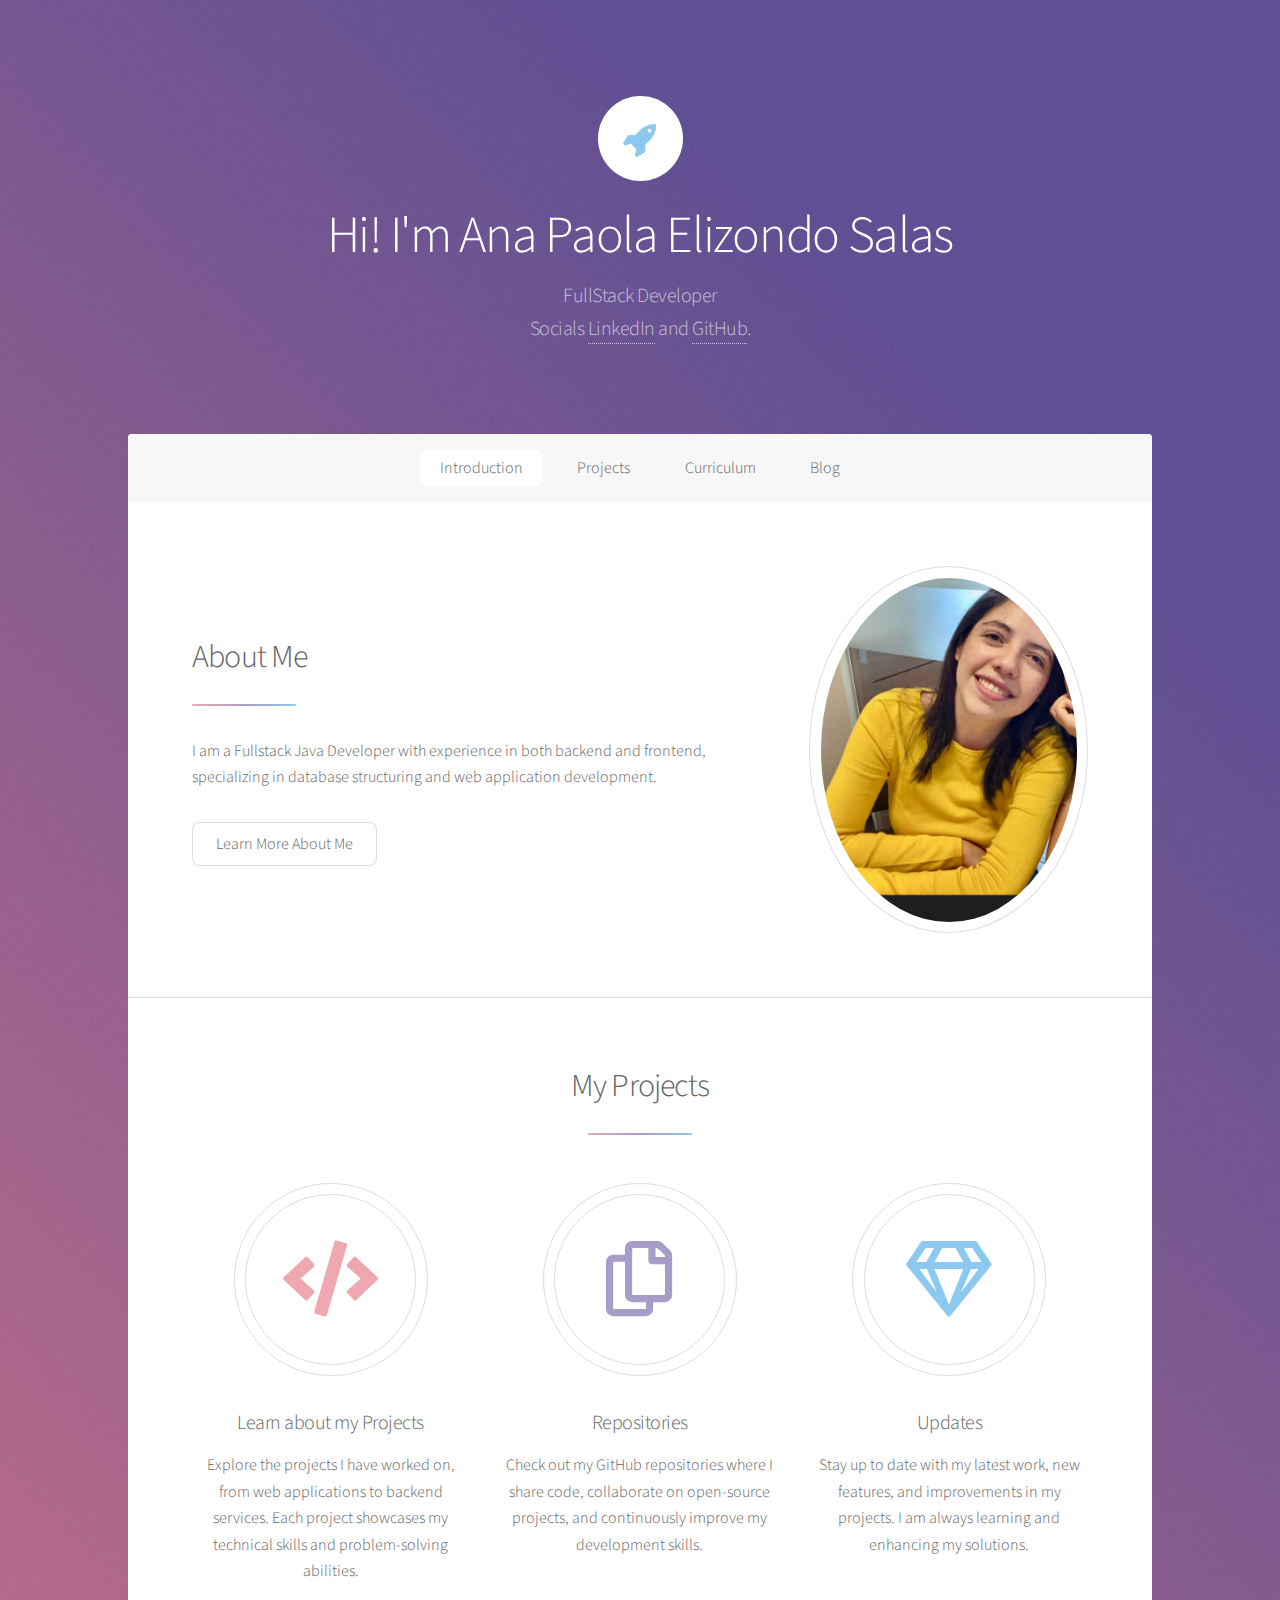
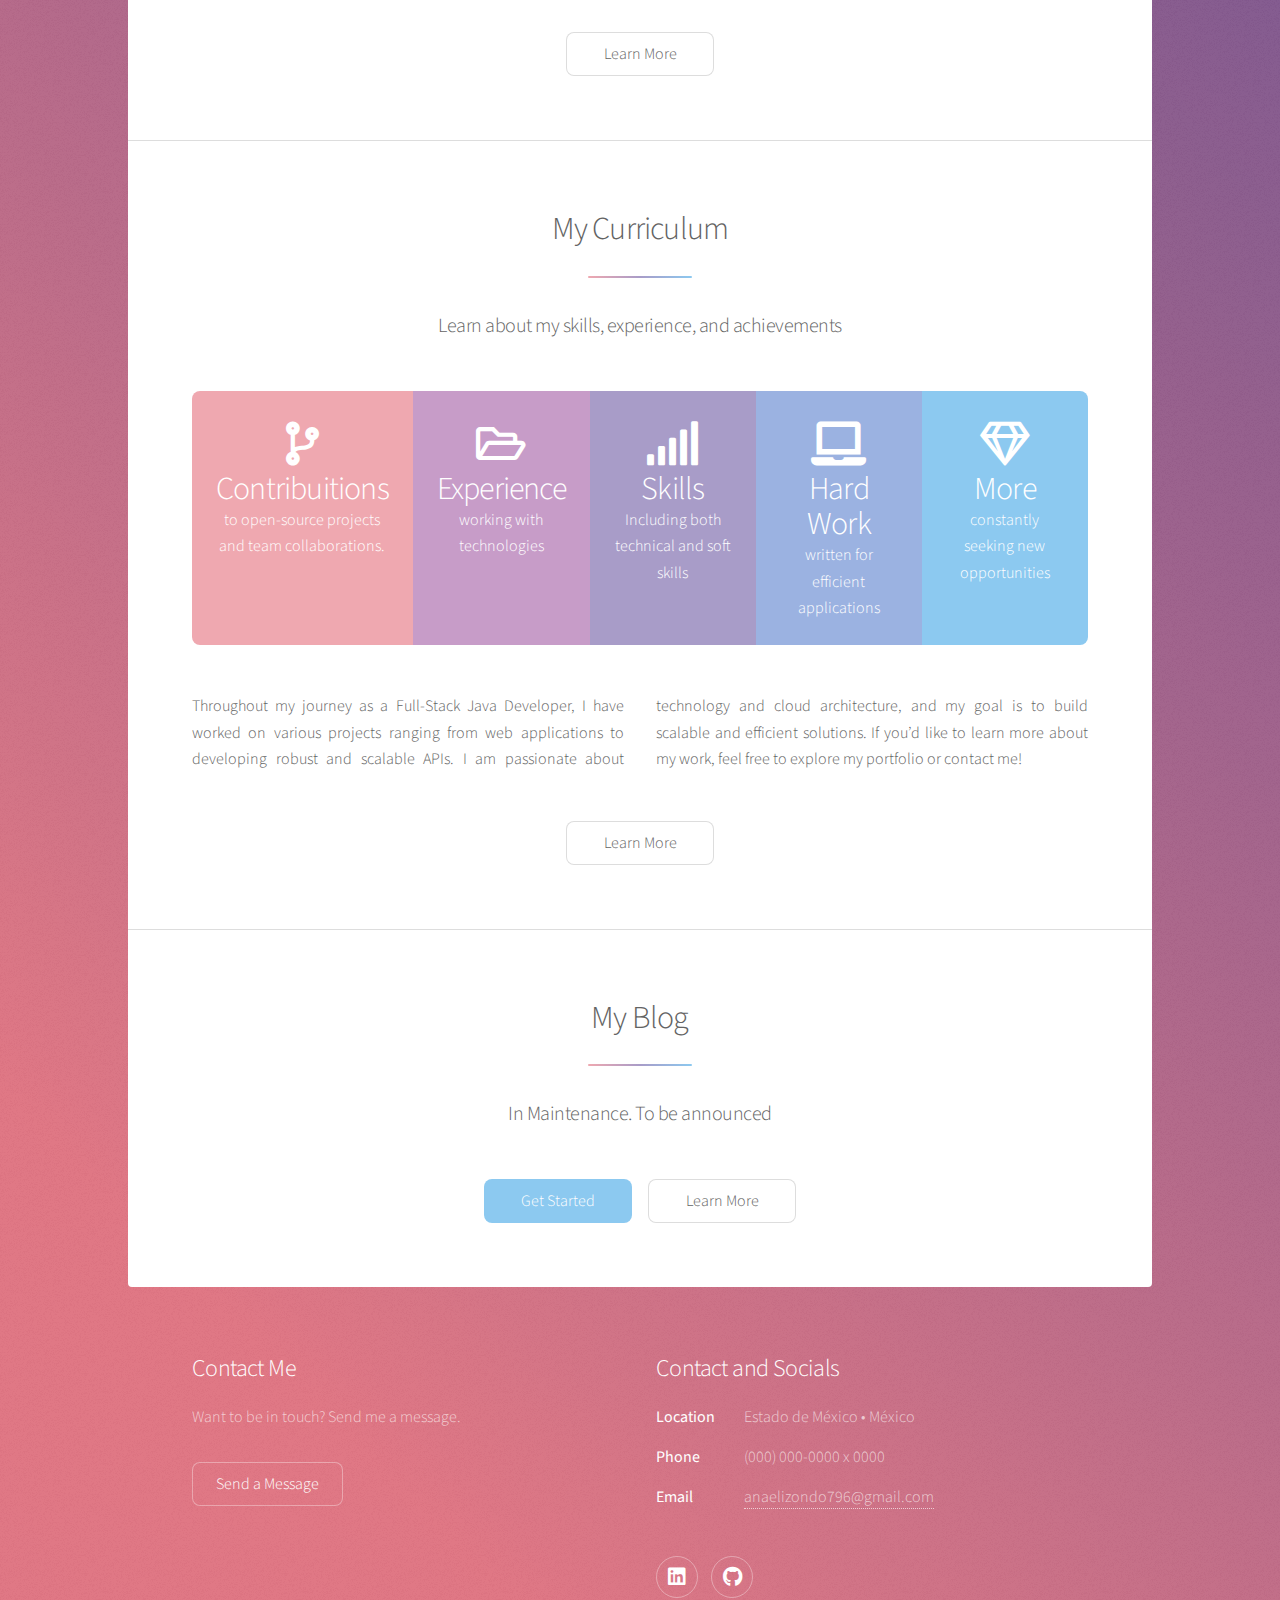
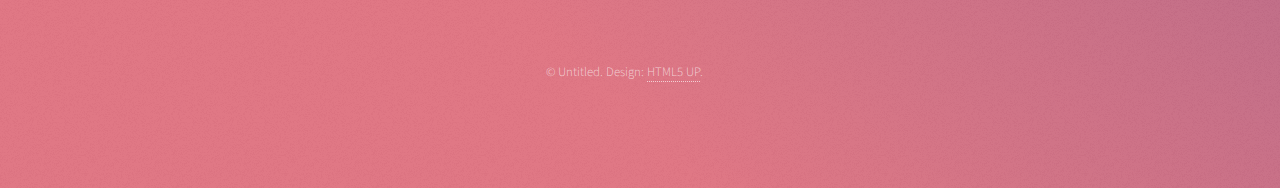
<file: index.html>
<!DOCTYPE HTML>
<!--
	Stellar by HTML5 UP
	html5up.net | @ajlkn
	Free for personal and commercial use under the CCA 3.0 license (html5up.net/license)
-->
<html>
	<head>
		<title>Ana Paola Elizondo</title>
		<meta charset="utf-8" />
		<meta name="viewport" content="width=device-width, initial-scale=1, user-scalable=no" />
		<link rel="stylesheet" href="assets/css/main.css" />
		<noscript><link rel="stylesheet" href="assets/css/noscript.css" /></noscript>
	</head>
	<body class="is-preload">

		<!-- Wrapper -->
			<div id="wrapper">

				<!-- Header -->
					<header id="header" class="alt">
						<span class="logo"><img src="images/logo.svg" alt="" /></span>
						<h1>Hi! I'm Ana Paola Elizondo Salas</h1>
						<p>FullStack Developer<br />
						Socials <a href="https://www.linkedin.com/in/anapaolaelizondosalas/">LinkedIn</a> and <a href="https://github.com/anaelizsa">GitHub</a>.</p>
					</header>

				<!-- Nav -->
					<nav id="nav">
						<ul>
							<li><a href="#intro" class="active">Introduction</a></li>
							<li><a href="#first">Projects</a></li>
							<li><a href="#second">Curriculum</a></li>
							<li><a href="#cta">Blog</a></li>
						</ul>
					</nav>

				<!-- Main -->
					<div id="main">

						<!-- Introduction -->
							<section id="intro" class="main">
								<div class="spotlight">
									<div class="content">
										<header class="major">
											<h2>About Me</h2>
										</header>
										<p>I am a Fullstack Java Developer with experience in both backend and frontend, specializing in database structuring and web application
											development.</p>
										<ul class="actions">
											<li><a href="aboutMe.html" class="button">Learn More About Me</a></li>
										</ul>
									</div>
									<span class="image"><img src="images/AnaPao.png" alt="" /></span>
								</div>
							</section>

						<!-- First Section -->
							<section id="first" class="main special">
								<header class="major">
									<h2>My Projects</h2>
								</header>
								<ul class="features">
									<li>
										<span class="icon solid major style1 fa-code"></span>
										<h3>Learn about my Projects</h3>
										<p>Explore the projects I have worked on, from web applications to backend services. Each project showcases my technical skills and problem-solving abilities.</p>
									</li>
									<li>
										<span class="icon major style3 fa-copy"></span>
										<h3>Repositories</h3>
										<p>Check out my GitHub repositories where I share code, collaborate on open-source projects, and continuously improve my development skills.</p>
									</li>
									<li>
										<span class="icon major style5 fa-gem"></span>
										<h3>Updates</h3>
										<p>Stay up to date with my latest work, new features, and improvements in my projects. I am always learning and enhancing my solutions.</p>
									</li>
								</ul>
								<footer class="major">
									<ul class="actions special">
										<li><a href="projects.html" class="button">Learn More</a></li>
									</ul>
								</footer>
							</section>

						<!-- Second Section -->
							<section id="second" class="main special">
								<header class="major">
									<h2>My Curriculum</h2>
									<p>Learn about my skills, experience, and achievements</p>
								</header>
								<ul class="statistics">
									<li class="style1">
										<span class="icon solid fa-code-branch"></span>
										<strong>Contribuitions</strong> to open-source projects and team collaborations.
									</li>
									<li class="style2">
										<span class="icon fa-folder-open"></span>
										<strong>Experience</strong> working with technologies
									</li>
									<li class="style3">
										<span class="icon solid fa-signal"></span>
										<strong>Skills</strong> Including both technical and soft skills
									</li>
									<li class="style4">
										<span class="icon solid fa-laptop"></span>
										<strong>Hard Work</strong> written for efficient applications
									</li>
									<li class="style5">
										<span class="icon fa-gem"></span>
										<strong>More</strong> constantly seeking new opportunities
									</li>
								</ul>
								<p class="content">Throughout my journey as a Full-Stack Java Developer, I have worked on various projects ranging from web applications to developing robust and scalable APIs.
									I am passionate about technology and cloud architecture, and my goal is to build scalable and efficient solutions. If you’d like to learn more about my work, feel free to explore my portfolio or contact me!
								</p>
								<footer class="major">
									<ul class="actions special">
										<li><a href="curriculum.html" class="button">Learn More</a></li>
									</ul>
								</footer>
							</section>

						<!-- Get Started -->
							<section id="cta" class="main special">
								<header class="major">
									<h2>My Blog</h2>
									<p>In Maintenance. To be announced</p>
								</header>
								<footer class="major">
									<ul class="actions special">
										<li><a href="generic.html" class="button primary">Get Started</a></li>
										<li><a href="generic.html" class="button">Learn More</a></li>
									</ul>
								</footer>
							</section>

					</div>

				<!-- Footer -->
				<footer id="footer">
					<section>
						<h2>Contact Me</h2>
						<p>Want to be in touch? Send me a message.</p>
						<ul class="actions">
							<li><a href="contact.html" class="button">Send a Message</a></li>
						</ul>
					</section>
					<section>
						<h2>Contact and Socials</h2>
						<dl class="alt">
							<dt>Location</dt>
							<dd>Estado de México &bull; México</dd>
							<dt>Phone</dt>
							<dd>(000) 000-0000 x 0000</dd>
							<dt>Email</dt>
							<dd><a href="#">anaelizondo796@gmail.com</a></dd>
						</dl>
						<ul class="icons">
							<li><a href="https://www.linkedin.com/in/anapaolaelizondosalas/" class="icon brands fa-linkedin alt"><span class="label">Twitter</span></a></li>
							<li><a href="https://github.com/anaelizsa" class="icon brands fa-github alt"><span class="label">GitHub</span></a></li>
						</ul>
					</section>
					<p class="copyright">&copy; Untitled. Design: <a href="https://html5up.net">HTML5 UP</a>.</p>
				</footer>

			</div>

		<!-- Scripts -->
			<script src="assets/js/jquery.min.js"></script>
			<script src="assets/js/jquery.scrollex.min.js"></script>
			<script src="assets/js/jquery.scrolly.min.js"></script>
			<script src="assets/js/browser.min.js"></script>
			<script src="assets/js/breakpoints.min.js"></script>
			<script src="assets/js/util.js"></script>
			<script src="assets/js/main.js"></script>

	</body>
</html>
</file>
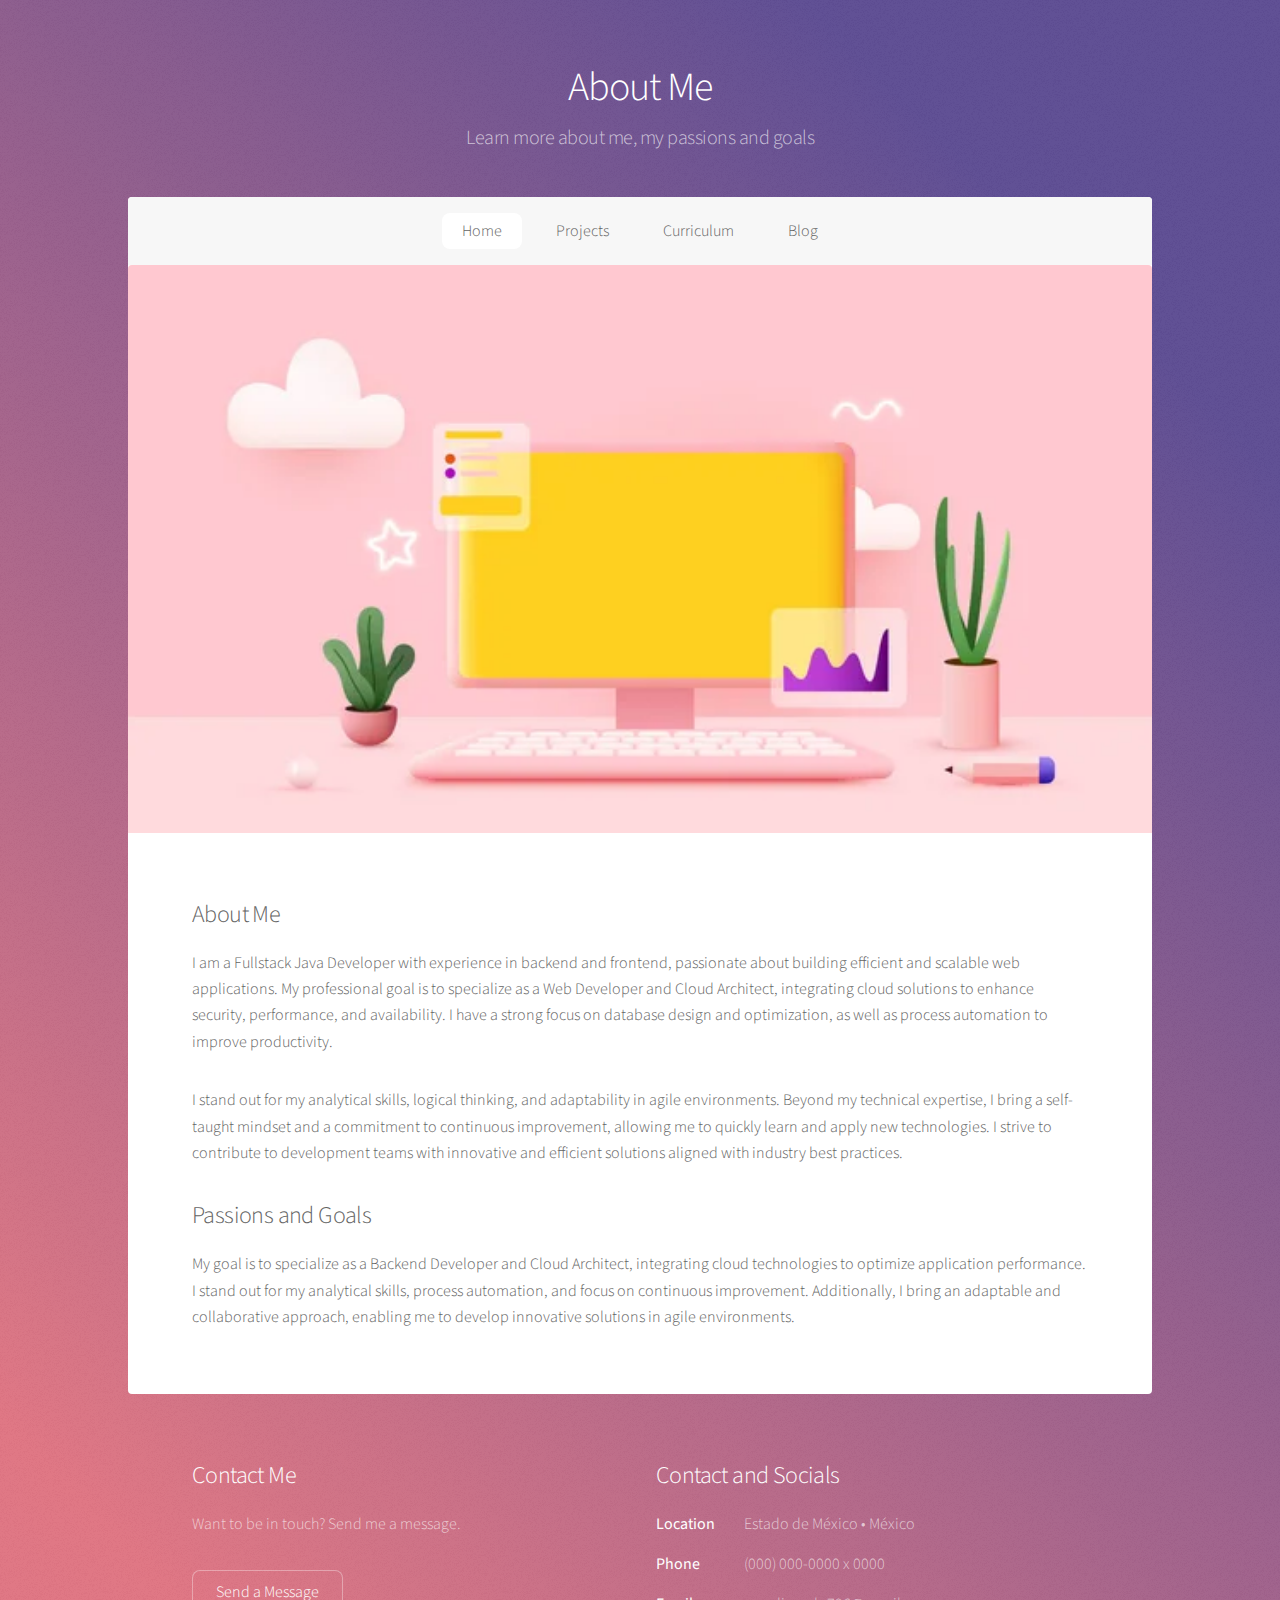
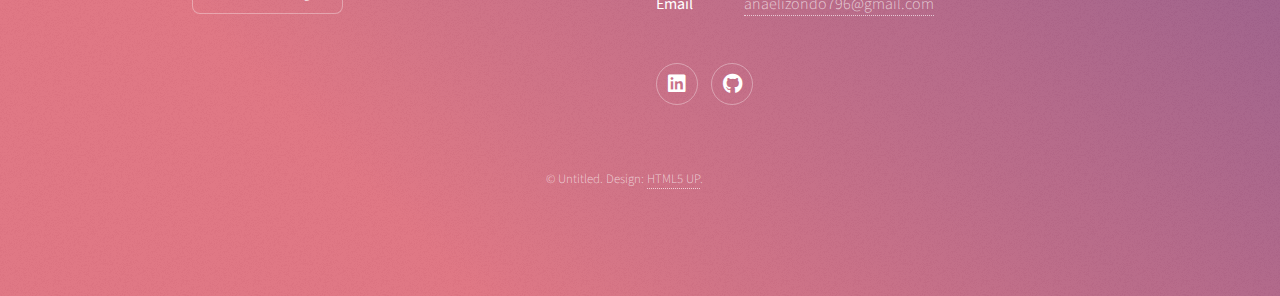
<file: aboutMe.html>
<!DOCTYPE HTML>
<!--
	Stellar by HTML5 UP
	html5up.net | @ajlkn
	Free for personal and commercial use under the CCA 3.0 license (html5up.net/license)
-->
<html>
	<head>
		<title>About Me</title>
		<meta charset="utf-8" />
		<meta name="viewport" content="width=device-width, initial-scale=1, user-scalable=no" />
		<link rel="stylesheet" href="assets/css/main.css" />
		<noscript><link rel="stylesheet" href="assets/css/noscript.css" /></noscript>
	</head>
	<body class="is-preload">

		<!-- Wrapper -->
			<div id="wrapper">

				<!-- Header -->
					<header id="header">
						<h1>About Me</h1>
						<p>Learn more about me, my passions and goals</p>
					</header>
						<!-- Nav -->
						<nav id="nav">
							<ul>
								<li><a href="index.html" class="active">Home</a></li>
								<li><a href="projects.html">Projects</a></li>
								<li><a href="curriculum.html">Curriculum</a></li>
								<li><a href="#">Blog</a></li>
							</ul>
						</nav>
	

				<!-- Main -->
					<div id="main">

						<!-- Content -->
							<section id="content" class="main">
								<span class="image main"><img src="images/girlybanner.jpg" alt="" /></span>
								<h2>About Me</h2>
								<p>I am a Fullstack Java Developer with experience in backend and frontend, passionate about building efficient and scalable web applications. 
									My professional goal is to specialize as a Web Developer and Cloud Architect, integrating cloud solutions to enhance security, performance, 
									and availability. I have a strong focus on database design and optimization, as well as process automation to improve productivity. 
								</p>
								<p>	I stand out for my analytical skills, logical thinking, and adaptability in agile environments. Beyond my technical expertise, 
									I bring a self-taught mindset and a commitment to continuous improvement, allowing me to quickly learn and apply new technologies. 
									I strive to contribute to development teams with innovative and efficient solutions aligned with industry best practices.</p>
								<h2>Passions and Goals</h2>
								<p>My goal is to specialize as a Backend Developer and Cloud Architect, integrating cloud technologies to optimize application
									performance. I stand out for my analytical skills, process automation, and focus on continuous improvement. Additionally, I bring an
									adaptable and collaborative approach, enabling me to develop innovative solutions in agile environments.</p>
							</section>

					</div>

				<!-- Footer -->
				<footer id="footer">
					<section>
						<h2>Contact Me</h2>
						<p>Want to be in touch? Send me a message.</p>
						<ul class="actions">
							<li><a href="contact.html" class="button">Send a Message</a></li>
						</ul>
					</section>
					<section>
						<h2>Contact and Socials</h2>
						<dl class="alt">
							<dt>Location</dt>
							<dd>Estado de México &bull; México</dd>
							<dt>Phone</dt>
							<dd>(000) 000-0000 x 0000</dd>
							<dt>Email</dt>
							<dd><a href="#">anaelizondo796@gmail.com</a></dd>
						</dl>
						<ul class="icons">
							<li><a href="https://www.linkedin.com/in/anapaolaelizondosalas/" class="icon brands fa-linkedin alt"><span class="label">Twitter</span></a></li>
							<li><a href="https://github.com/anaelizsa" class="icon brands fa-github alt"><span class="label">GitHub</span></a></li>
						</ul>
					</section>
					<p class="copyright">&copy; Untitled. Design: <a href="https://html5up.net">HTML5 UP</a>.</p>
				</footer>
			</div>

		<!-- Scripts -->
			<script src="assets/js/jquery.min.js"></script>
			<script src="assets/js/jquery.scrollex.min.js"></script>
			<script src="assets/js/jquery.scrolly.min.js"></script>
			<script src="assets/js/browser.min.js"></script>
			<script src="assets/js/breakpoints.min.js"></script>
			<script src="assets/js/util.js"></script>
			<script src="assets/js/main.js"></script>

	</body>
</html>
</file>
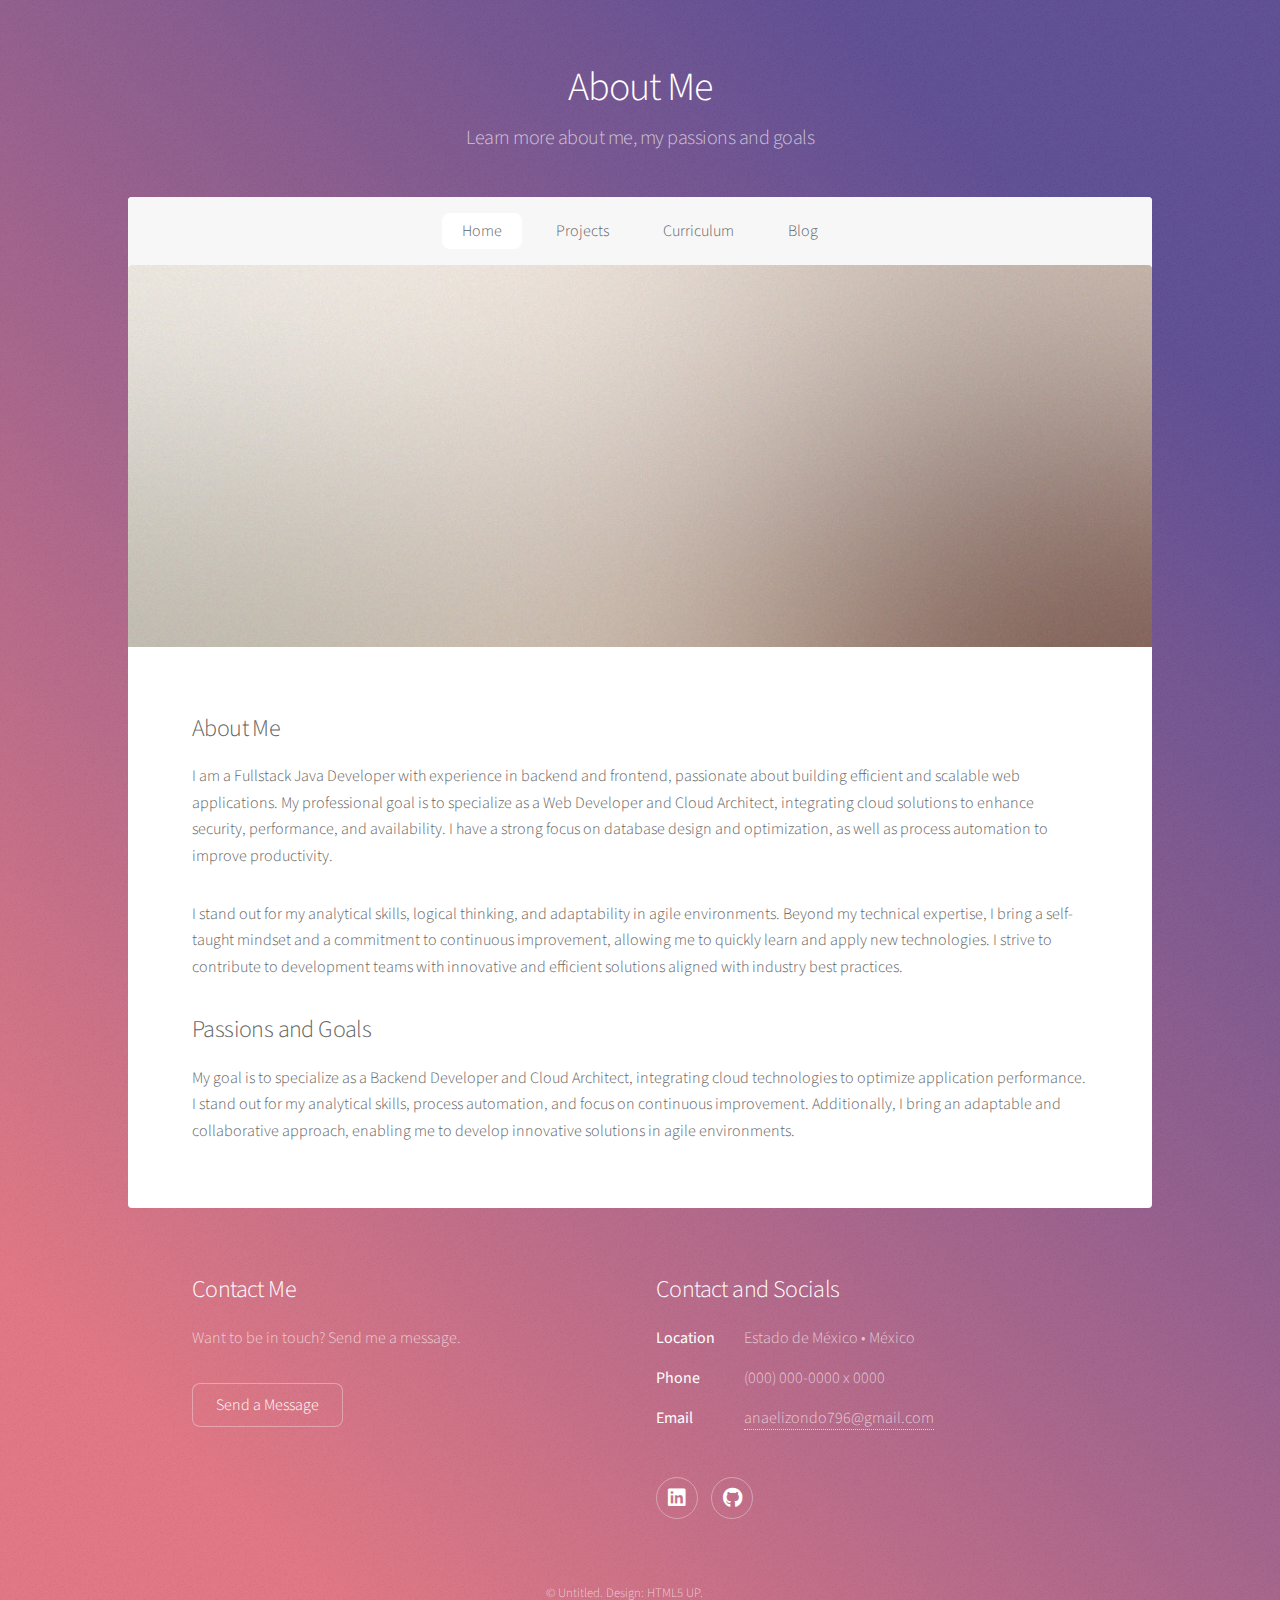
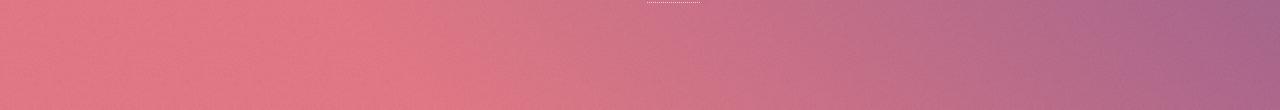
<file: blog.html>
<!DOCTYPE HTML>
<!--
	Stellar by HTML5 UP
	html5up.net | @ajlkn
	Free for personal and commercial use under the CCA 3.0 license (html5up.net/license)
-->
<html>
	<head>
		<title>About Me</title>
		<meta charset="utf-8" />
		<meta name="viewport" content="width=device-width, initial-scale=1, user-scalable=no" />
		<link rel="stylesheet" href="assets/css/main.css" />
		<noscript><link rel="stylesheet" href="assets/css/noscript.css" /></noscript>
	</head>
	<body class="is-preload">

		<!-- Wrapper -->
			<div id="wrapper">

				<!-- Header -->
					<header id="header">
						<h1>About Me</h1>
						<p>Learn more about me, my passions and goals</p>
					</header>
						<!-- Nav -->
						<nav id="nav">
							<ul>
								<li><a href="index.html" class="active">Home</a></li>
								<li><a href="projects.html">Projects</a></li>
								<li><a href="curriculum.html">Curriculum</a></li>
								<li><a href="#cta">Blog</a></li>
							</ul>
						</nav>
	

				<!-- Main -->
					<div id="main">

						<!-- Content -->
							<section id="content" class="main">
								<span class="image main"><img src="images/pic04.jpg" alt="" /></span>
								<h2>About Me</h2>
								<p>I am a Fullstack Java Developer with experience in backend and frontend, passionate about building efficient and scalable web applications. 
									My professional goal is to specialize as a Web Developer and Cloud Architect, integrating cloud solutions to enhance security, performance, 
									and availability. I have a strong focus on database design and optimization, as well as process automation to improve productivity. 
								</p>
								<p>	I stand out for my analytical skills, logical thinking, and adaptability in agile environments. Beyond my technical expertise, 
									I bring a self-taught mindset and a commitment to continuous improvement, allowing me to quickly learn and apply new technologies. 
									I strive to contribute to development teams with innovative and efficient solutions aligned with industry best practices.</p>
								<h2>Passions and Goals</h2>
								<p>My goal is to specialize as a Backend Developer and Cloud Architect, integrating cloud technologies to optimize application
									performance. I stand out for my analytical skills, process automation, and focus on continuous improvement. Additionally, I bring an
									adaptable and collaborative approach, enabling me to develop innovative solutions in agile environments.</p>
							</section>

					</div>

				<!-- Footer -->
				<footer id="footer">
					<section>
						<h2>Contact Me</h2>
						<p>Want to be in touch? Send me a message.</p>
						<ul class="actions">
							<li><a href="contact.html" class="button">Send a Message</a></li>
						</ul>
					</section>
					<section>
						<h2>Contact and Socials</h2>
						<dl class="alt">
							<dt>Location</dt>
							<dd>Estado de México &bull; México</dd>
							<dt>Phone</dt>
							<dd>(000) 000-0000 x 0000</dd>
							<dt>Email</dt>
							<dd><a href="#">anaelizondo796@gmail.com</a></dd>
						</dl>
						<ul class="icons">
							<li><a href="https://www.linkedin.com/in/anapaolaelizondosalas/" class="icon brands fa-linkedin alt"><span class="label">Twitter</span></a></li>
							<li><a href="https://github.com/anaelizsa" class="icon brands fa-github alt"><span class="label">GitHub</span></a></li>
						</ul>
					</section>
					<p class="copyright">&copy; Untitled. Design: <a href="https://html5up.net">HTML5 UP</a>.</p>
				</footer>

			</div>

		<!-- Scripts -->
			<script src="assets/js/jquery.min.js"></script>
			<script src="assets/js/jquery.scrollex.min.js"></script>
			<script src="assets/js/jquery.scrolly.min.js"></script>
			<script src="assets/js/browser.min.js"></script>
			<script src="assets/js/breakpoints.min.js"></script>
			<script src="assets/js/util.js"></script>
			<script src="assets/js/main.js"></script>

	</body>
</html>
</file>
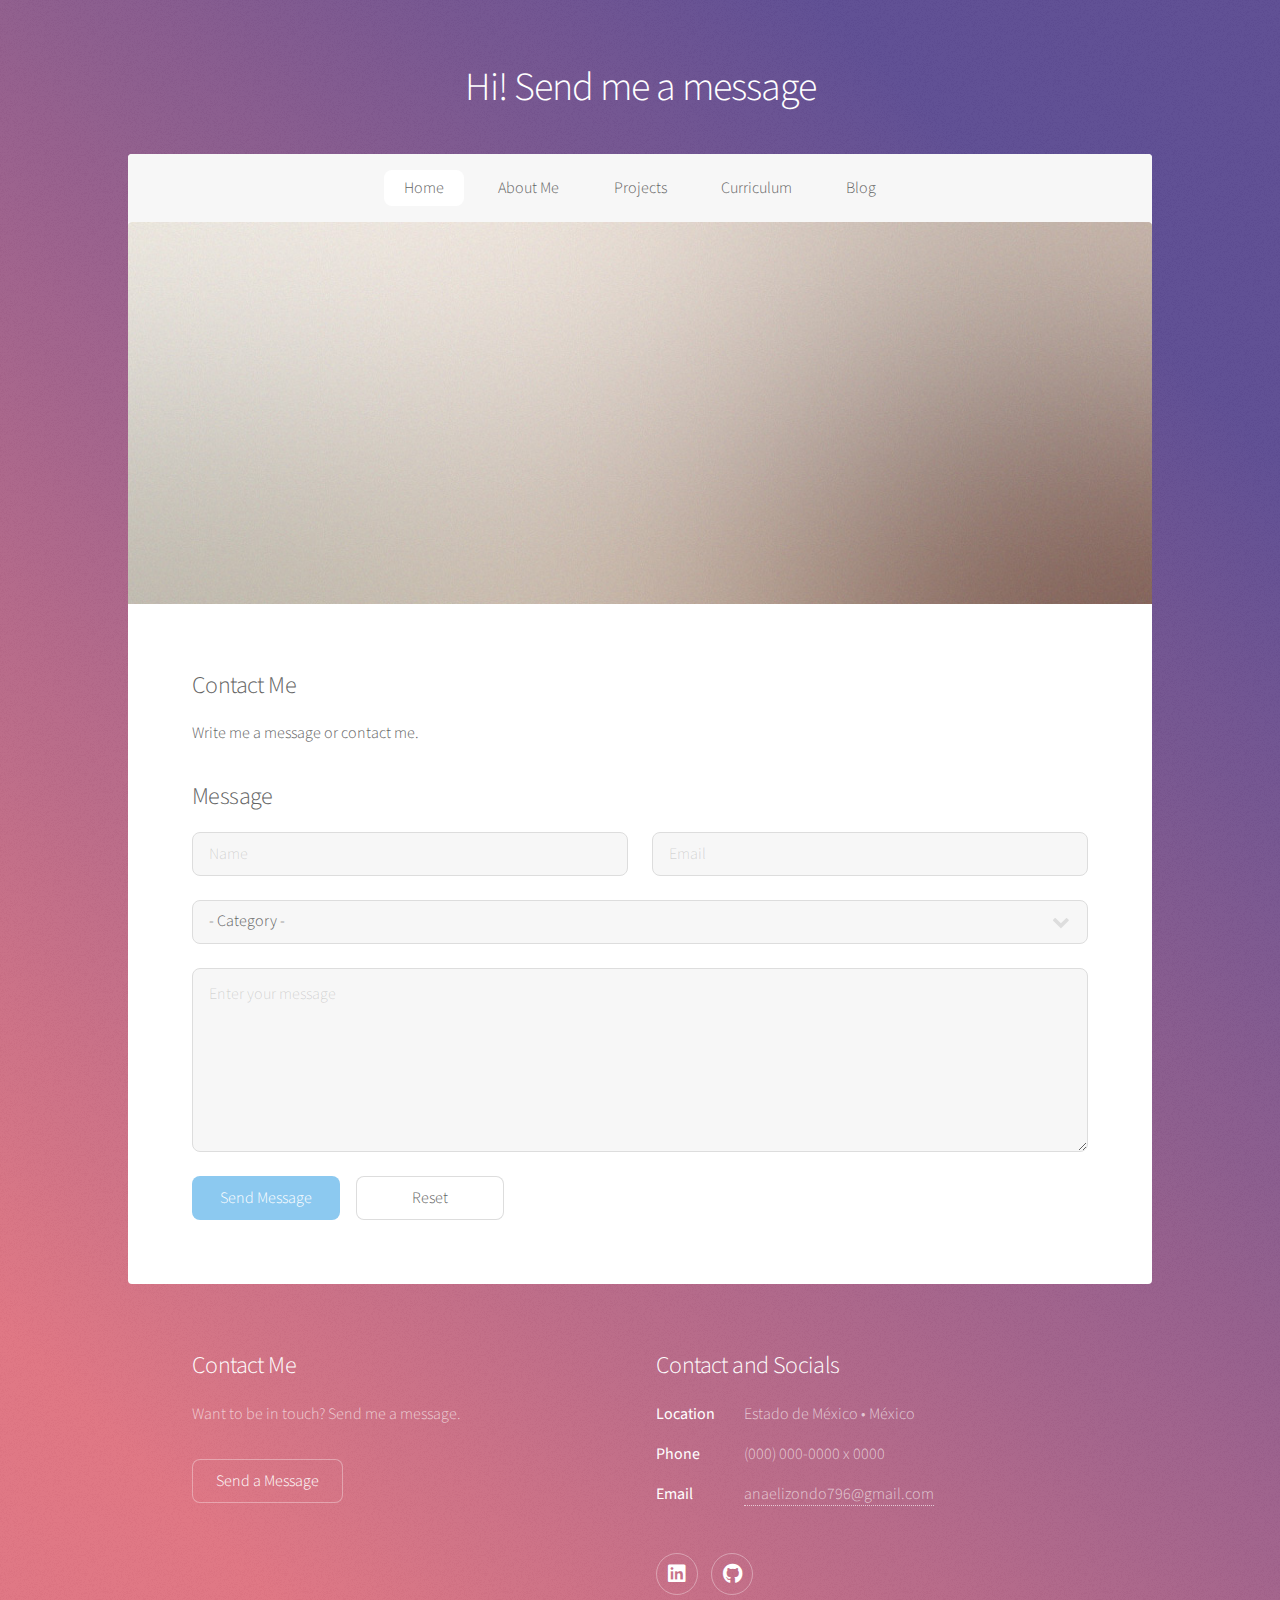
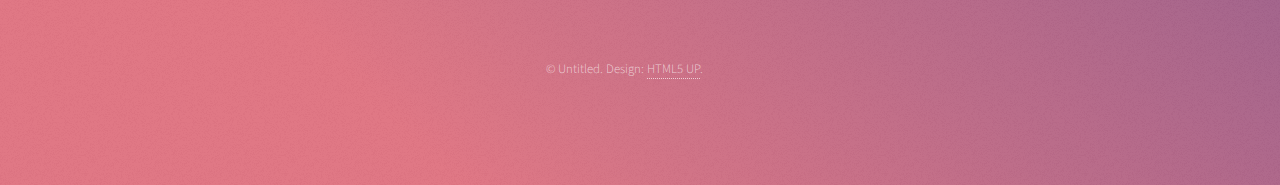
<file: contact.html>
<!DOCTYPE HTML>
<!--
	Stellar by HTML5 UP
	html5up.net | @ajlkn
	Free for personal and commercial use under the CCA 3.0 license (html5up.net/license)
-->
<html>
	<head>
		<title>Contact</title>
		<meta charset="utf-8" />
		<meta name="viewport" content="width=device-width, initial-scale=1, user-scalable=no" />
		<link rel="stylesheet" href="assets/css/main.css" />
		<noscript><link rel="stylesheet" href="assets/css/noscript.css" /></noscript>
	</head>
	<body class="is-preload">

		<!-- Wrapper -->
			<div id="wrapper">

				<!-- Header -->
					<header id="header">
						<h1>Hi! Send me a message</h1>
						<p></p>
					</header>
						<!-- Nav -->
						<nav id="nav">
							<ul>
								<li><a href="index.html" class="active">Home</a></li>
								<li><a href="aboutMe.html">About Me</a></li>
								<li><a href="projects.html">Projects</a></li>
								<li><a href="curriculum.html">Curriculum</a></li>
								<li><a href="#">Blog</a></li>
							</ul>
						</nav>
	

				<!-- Main -->
					<div id="main">

						<!-- Content -->
							<section id="content" class="main">
								<span class="image main"><img src="images/pic04.jpg" alt="" /></span>
								<h2>Contact Me</h2>
								<p>Write me a message or contact me.
								</p>
								<section>
									<h2>Message</h2>
									<form method="post" action="#">
										<div class="row gtr-uniform">
											<div class="col-6 col-12-xsmall">
												<input type="text" name="demo-name" id="demo-name" value="" placeholder="Name" />
											</div>
											<div class="col-6 col-12-xsmall">
												<input type="email" name="demo-email" id="demo-email" value="" placeholder="Email" />
											</div>
											<div class="col-12">
												<select name="demo-category" id="demo-category">
													<option value="">- Category -</option>
													<option value="1">Projects</option>
													<option value="1">Social</option>
													<option value="1">Blog</option>
													<option value="1">Issues</option>
												</select>
											</div>
											<div class="col-12">
												<textarea name="demo-message" id="demo-message" placeholder="Enter your message" rows="6"></textarea>
											</div>
											<div class="col-12">
												<ul class="actions">
													<li><input type="submit" value="Send Message" class="primary" /></li>
													<li><input type="reset" value="Reset" /></li>
												</ul>
											</div>
										</div>
									</form>
								</section>
							</section>
							

					</div>

				<!-- Footer -->
				<footer id="footer">
					<section>
						<h2>Contact Me</h2>
						<p>Want to be in touch? Send me a message.</p>
						<ul class="actions">
							<li><a href="contact.html" class="button">Send a Message</a></li>
						</ul>
					</section>
					<section>
						<h2>Contact and Socials</h2>
						<dl class="alt">
							<dt>Location</dt>
							<dd>Estado de México &bull; México</dd>
							<dt>Phone</dt>
							<dd>(000) 000-0000 x 0000</dd>
							<dt>Email</dt>
							<dd><a href="#">anaelizondo796@gmail.com</a></dd>
						</dl>
						<ul class="icons">
							<li><a href="https://www.linkedin.com/in/anapaolaelizondosalas/" class="icon brands fa-linkedin alt"><span class="label">Twitter</span></a></li>
							<li><a href="https://github.com/anaelizsa" class="icon brands fa-github alt"><span class="label">GitHub</span></a></li>
						</ul>
					</section>
					<p class="copyright">&copy; Untitled. Design: <a href="https://html5up.net">HTML5 UP</a>.</p>
				</footer>

			</div>

		<!-- Scripts -->
			<script src="assets/js/jquery.min.js"></script>
			<script src="assets/js/jquery.scrollex.min.js"></script>
			<script src="assets/js/jquery.scrolly.min.js"></script>
			<script src="assets/js/browser.min.js"></script>
			<script src="assets/js/breakpoints.min.js"></script>
			<script src="assets/js/util.js"></script>
			<script src="assets/js/main.js"></script>

	</body>
</html>
</file>
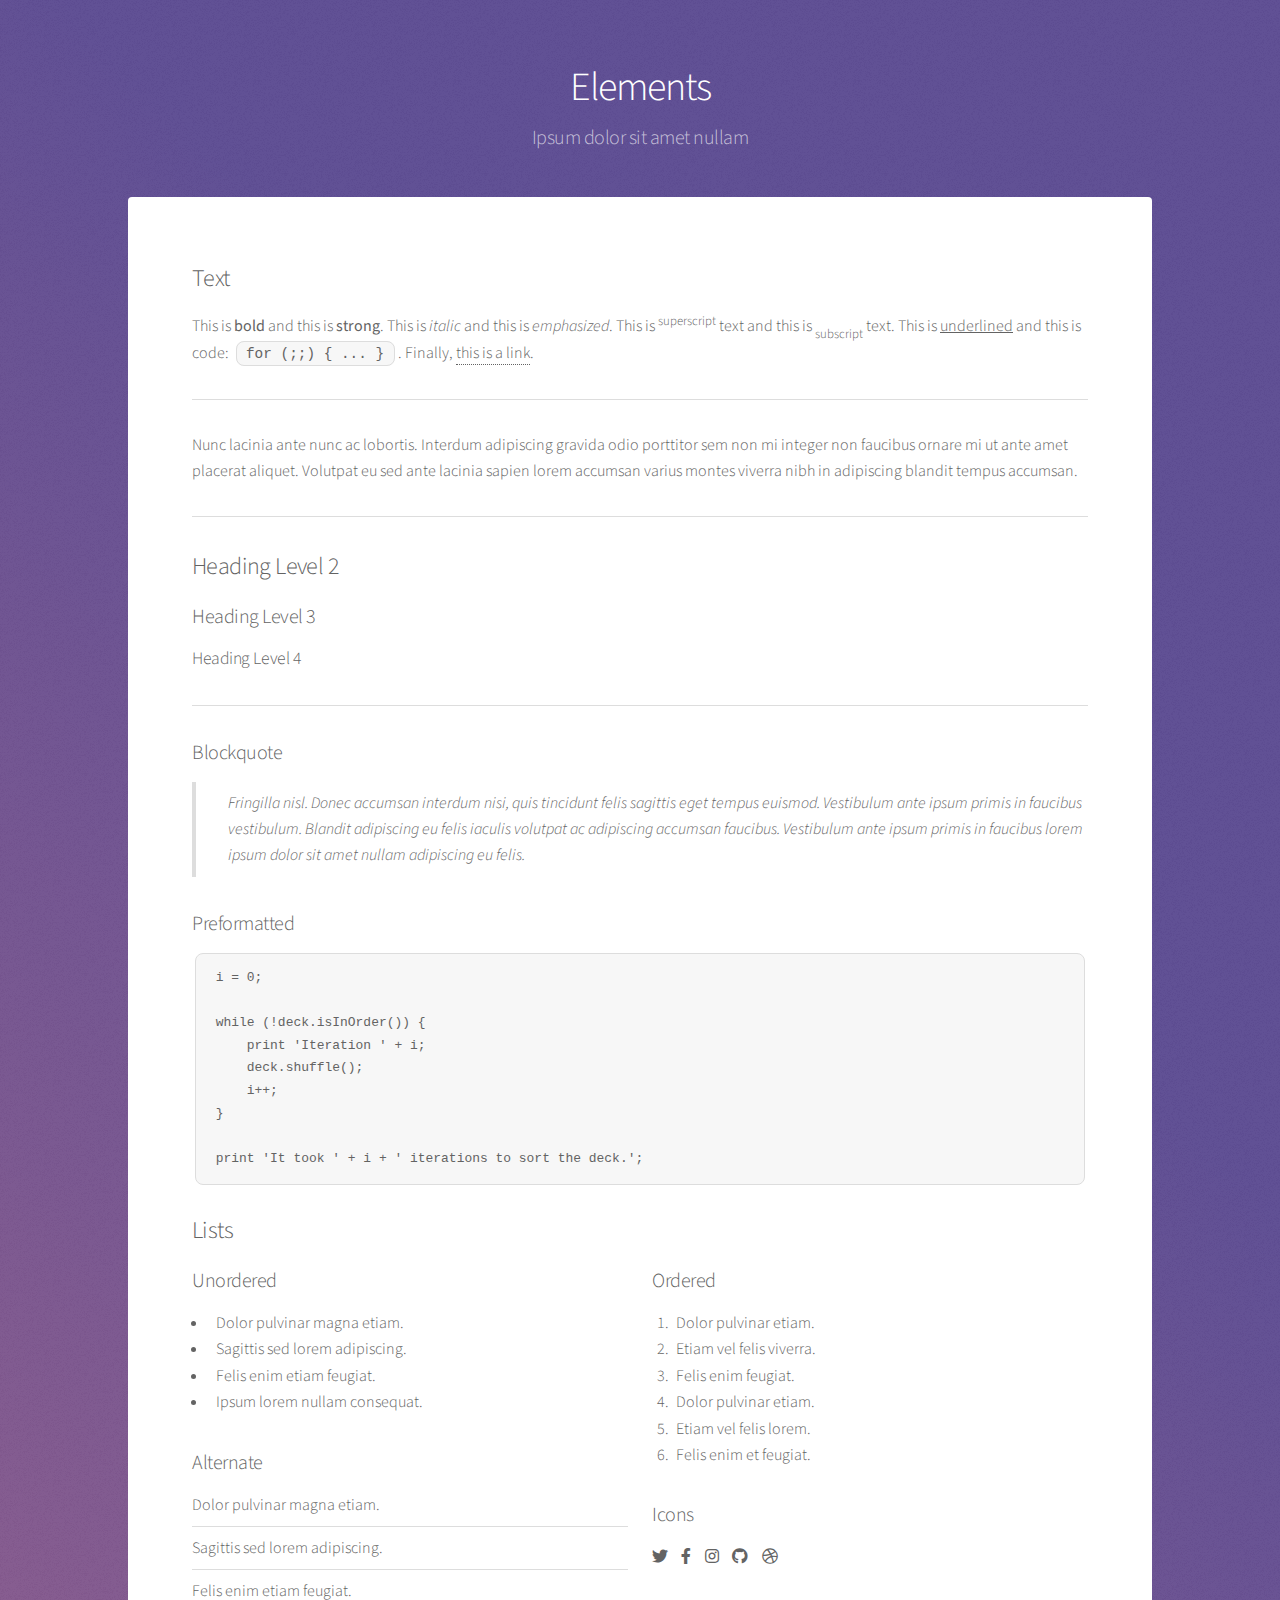
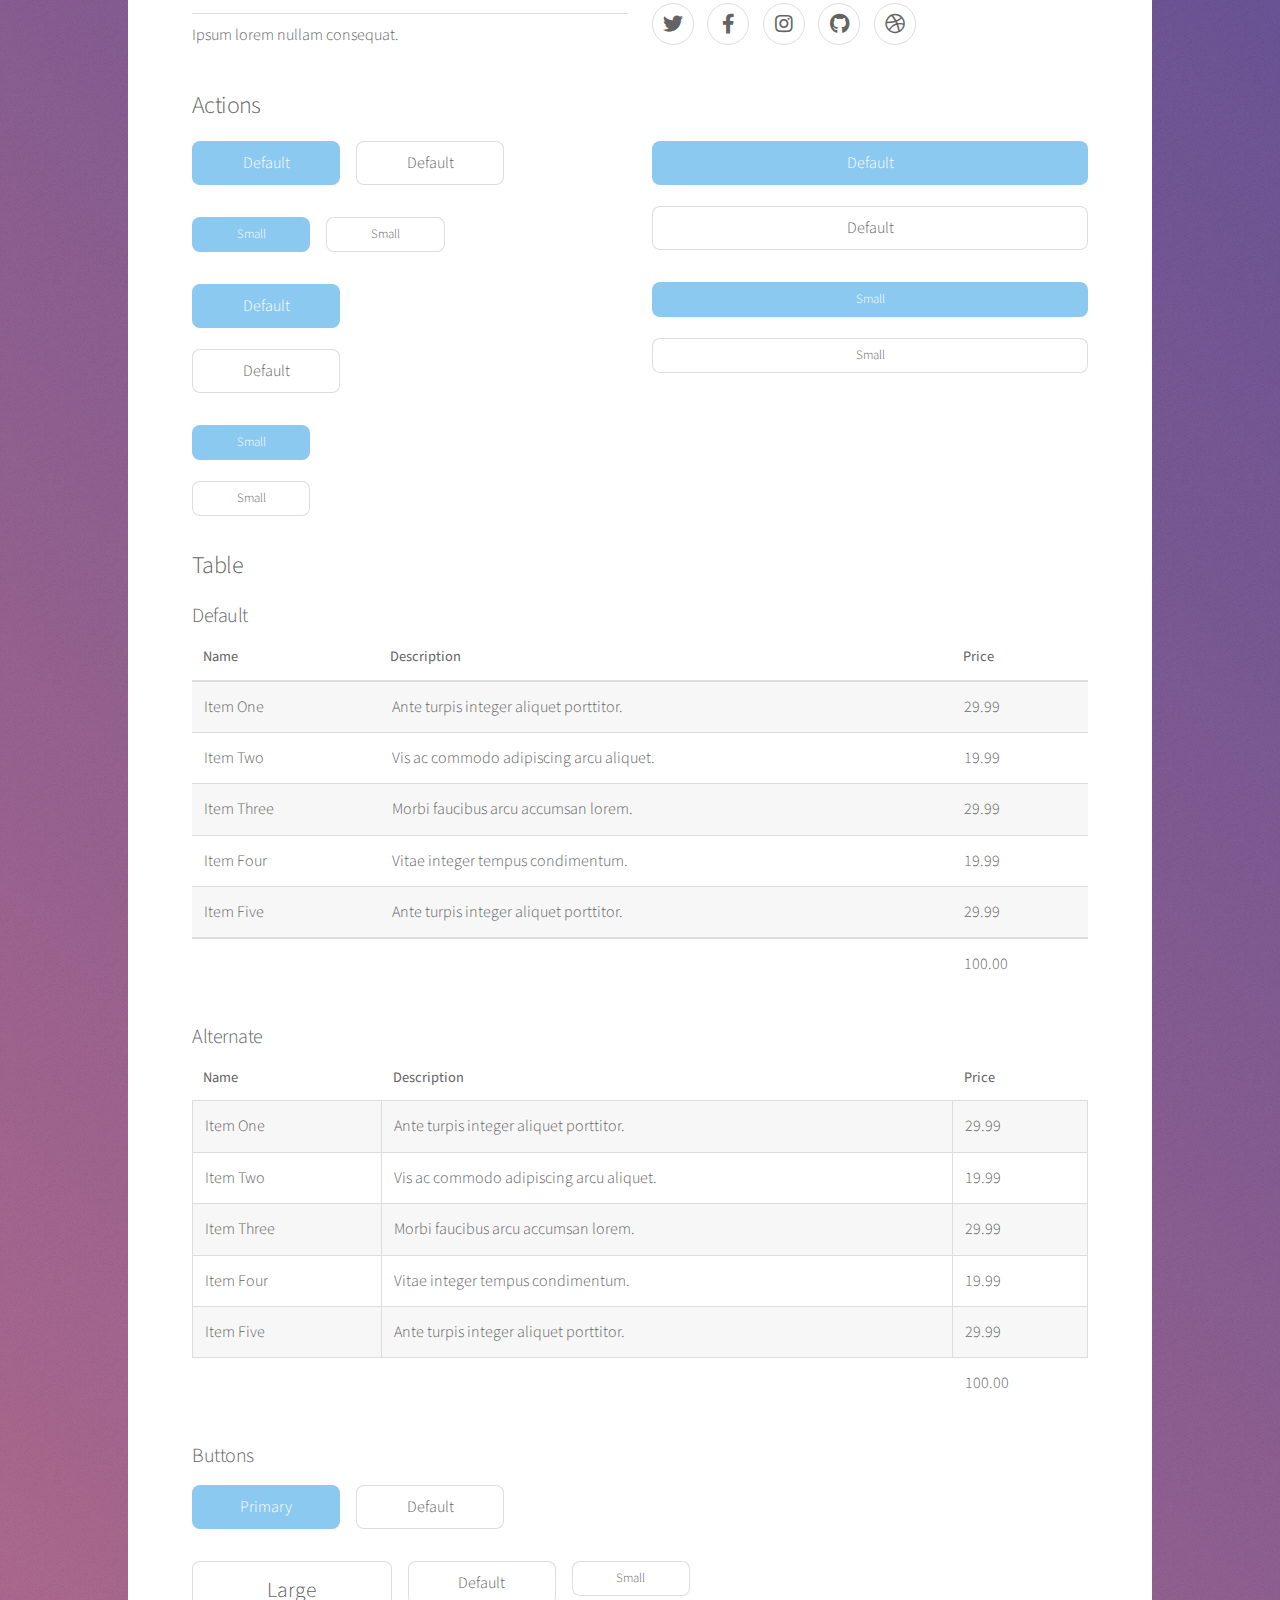
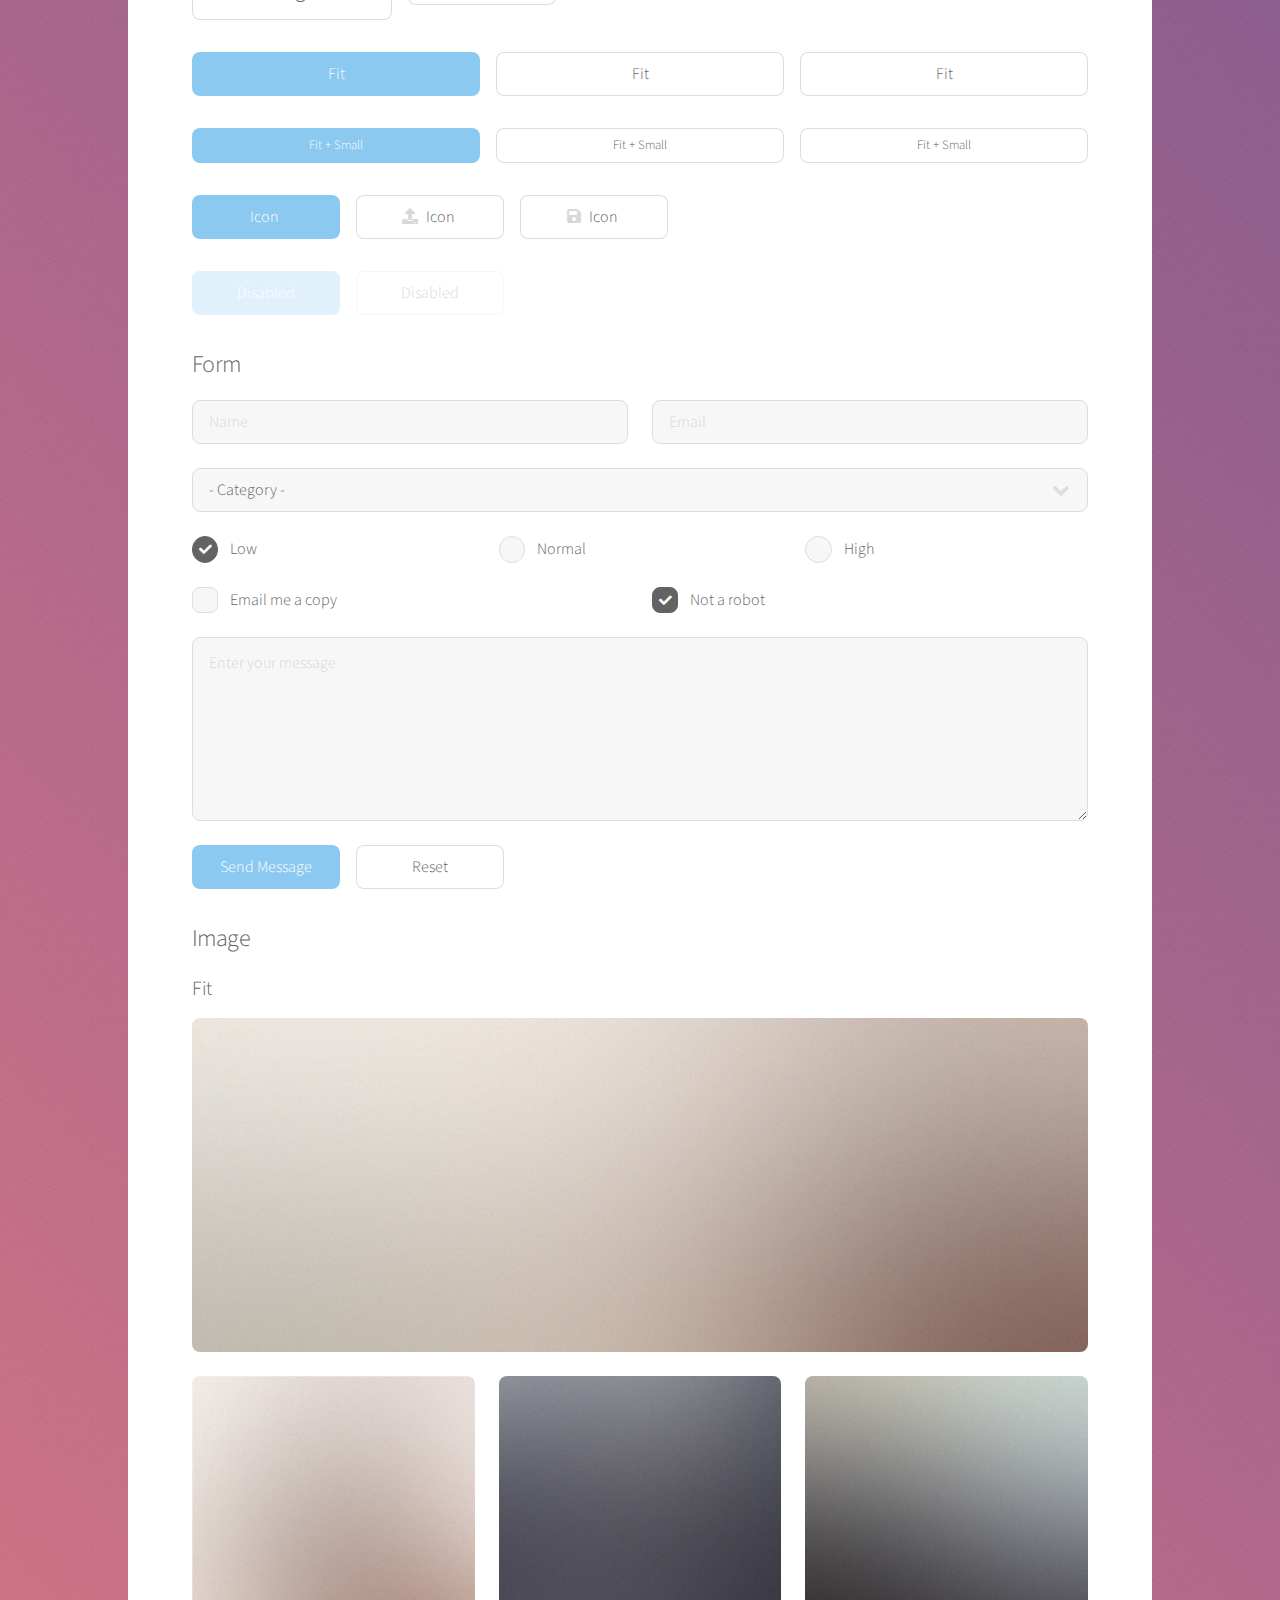
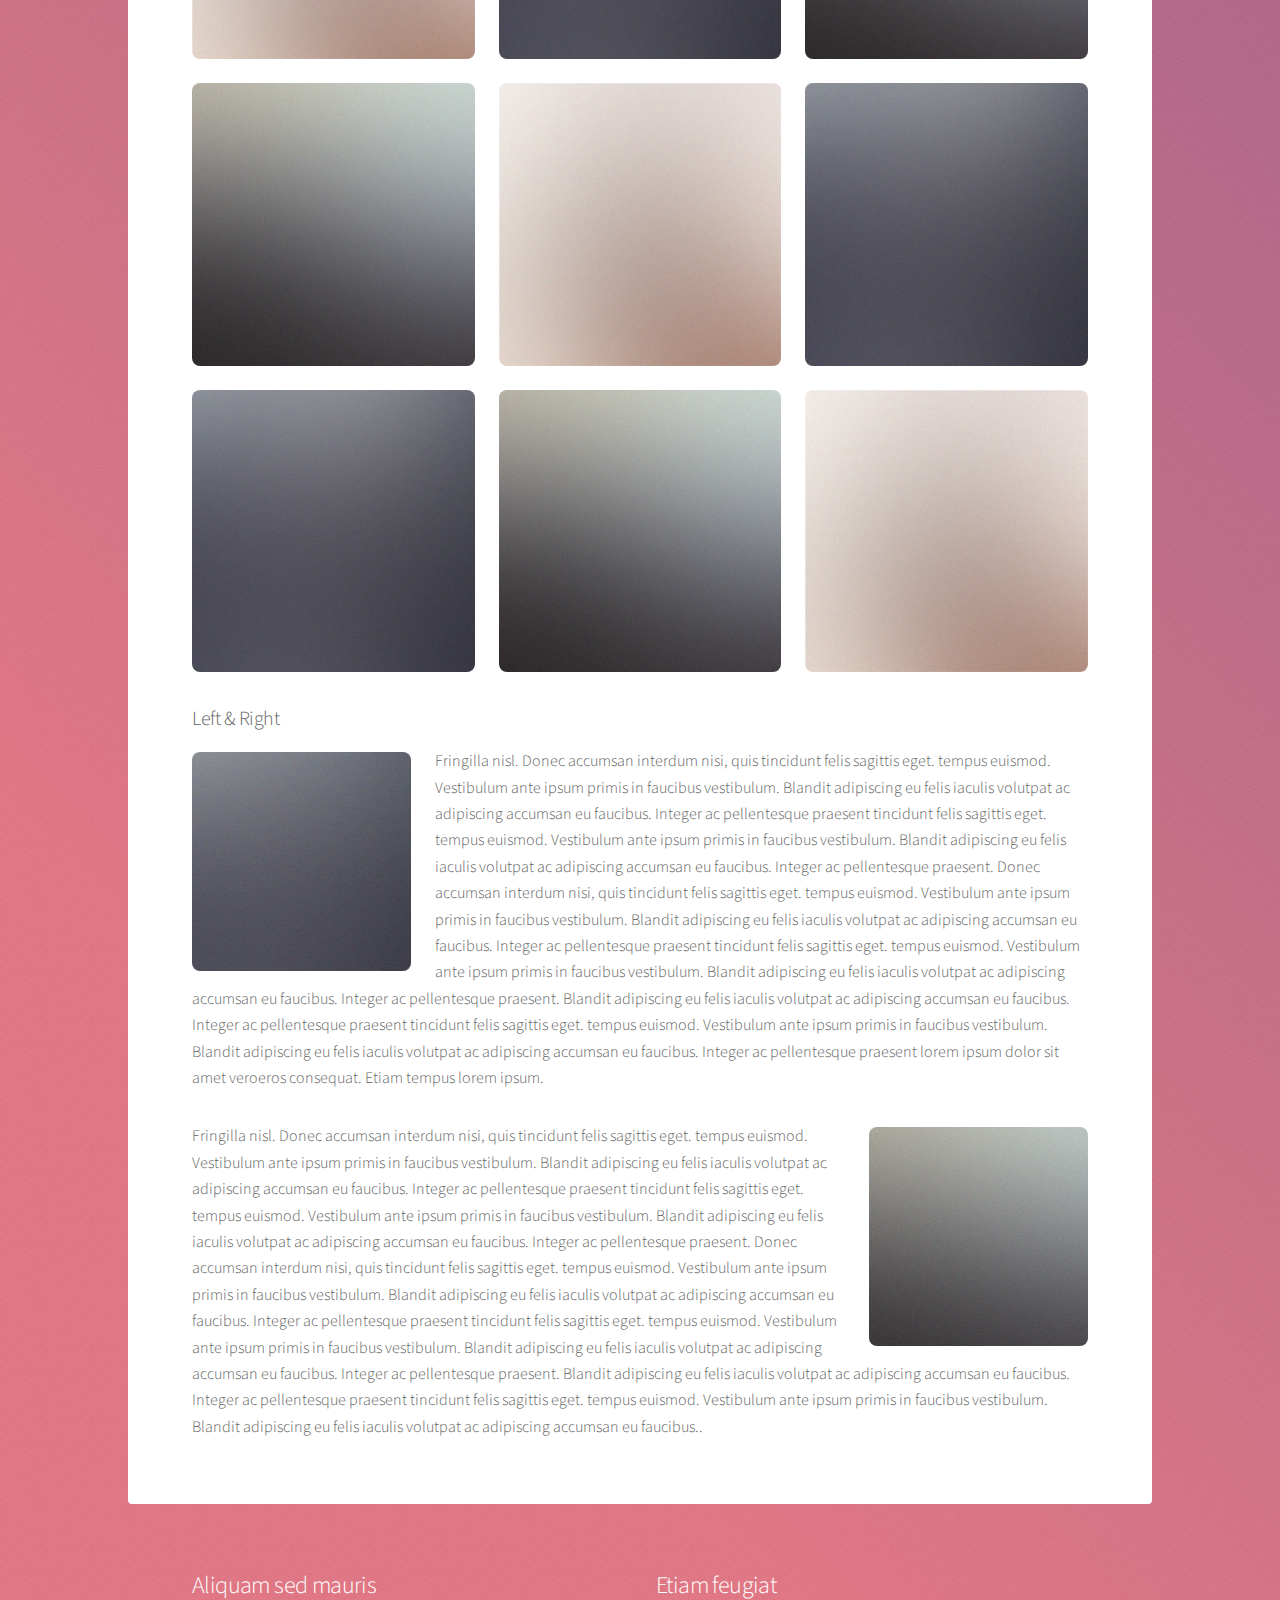
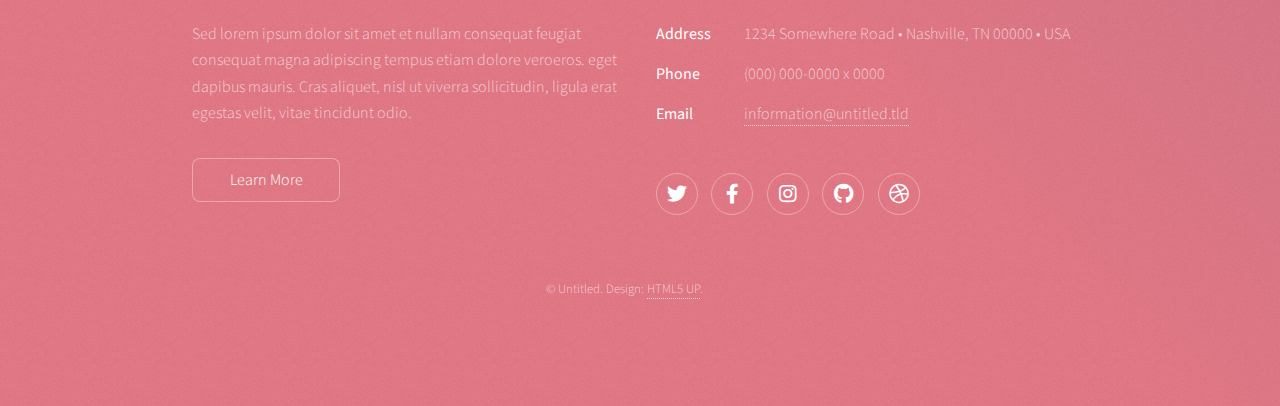
<file: elements.html>
<!DOCTYPE HTML>
<!--
	Stellar by HTML5 UP
	html5up.net | @ajlkn
	Free for personal and commercial use under the CCA 3.0 license (html5up.net/license)
-->
<html>
	<head>
		<title>Elements - Stellar by HTML5 UP</title>
		<meta charset="utf-8" />
		<meta name="viewport" content="width=device-width, initial-scale=1, user-scalable=no" />
		<link rel="stylesheet" href="assets/css/main.css" />
		<noscript><link rel="stylesheet" href="assets/css/noscript.css" /></noscript>
	</head>
	<body class="is-preload">

		<!-- Wrapper -->
			<div id="wrapper">

				<!-- Header -->
					<header id="header">
						<h1>Elements</h1>
						<p>Ipsum dolor sit amet nullam</p>
					</header>

				<!-- Main -->
					<div id="main">

						<!-- Content -->
							<section id="content" class="main">

								<!-- Text -->
									<section>
										<h2>Text</h2>
										<p>This is <b>bold</b> and this is <strong>strong</strong>. This is <i>italic</i> and this is <em>emphasized</em>.
										This is <sup>superscript</sup> text and this is <sub>subscript</sub> text.
										This is <u>underlined</u> and this is code: <code>for (;;) { ... }</code>. Finally, <a href="#">this is a link</a>.</p>
										<hr />
										<p>Nunc lacinia ante nunc ac lobortis. Interdum adipiscing gravida odio porttitor sem non mi integer non faucibus ornare mi ut ante amet placerat aliquet. Volutpat eu sed ante lacinia sapien lorem accumsan varius montes viverra nibh in adipiscing blandit tempus accumsan.</p>
										<hr />
										<h2>Heading Level 2</h2>
										<h3>Heading Level 3</h3>
										<h4>Heading Level 4</h4>
										<hr />
										<h3>Blockquote</h3>
										<blockquote>Fringilla nisl. Donec accumsan interdum nisi, quis tincidunt felis sagittis eget tempus euismod. Vestibulum ante ipsum primis in faucibus vestibulum. Blandit adipiscing eu felis iaculis volutpat ac adipiscing accumsan faucibus. Vestibulum ante ipsum primis in faucibus lorem ipsum dolor sit amet nullam adipiscing eu felis.</blockquote>
										<h3>Preformatted</h3>
										<pre><code>i = 0;

while (!deck.isInOrder()) {
    print 'Iteration ' + i;
    deck.shuffle();
    i++;
}

print 'It took ' + i + ' iterations to sort the deck.';</code></pre>
									</section>

								<!-- Lists -->
									<section>
										<h2>Lists</h2>
										<div class="row">
											<div class="col-6 col-12-medium">
												<h3>Unordered</h3>
												<ul>
													<li>Dolor pulvinar magna etiam.</li>
													<li>Sagittis sed lorem adipiscing.</li>
													<li>Felis enim etiam feugiat.</li>
													<li>Ipsum lorem nullam consequat.</li>
												</ul>
												<h3>Alternate</h3>
												<ul class="alt">
													<li>Dolor pulvinar magna etiam.</li>
													<li>Sagittis sed lorem adipiscing.</li>
													<li>Felis enim etiam feugiat.</li>
													<li>Ipsum lorem nullam consequat.</li>
												</ul>
											</div>
											<div class="col-6 col-12-medium">
												<h3>Ordered</h3>
												<ol>
													<li>Dolor pulvinar etiam.</li>
													<li>Etiam vel felis viverra.</li>
													<li>Felis enim feugiat.</li>
													<li>Dolor pulvinar etiam.</li>
													<li>Etiam vel felis lorem.</li>
													<li>Felis enim et feugiat.</li>
												</ol>
												<h3>Icons</h3>
												<ul class="icons">
													<li><a href="#" class="icon brands fa-twitter"><span class="label">Twitter</span></a></li>
													<li><a href="#" class="icon brands fa-facebook-f"><span class="label">Facebook</span></a></li>
													<li><a href="#" class="icon brands fa-instagram"><span class="label">Instagram</span></a></li>
													<li><a href="#" class="icon brands fa-github"><span class="label">GitHub</span></a></li>
													<li><a href="#" class="icon brands fa-dribbble"><span class="label">Dribbble</span></a></li>
												</ul>
												<ul class="icons">
													<li><a href="#" class="icon brands alt fa-twitter"><span class="label">Twitter</span></a></li>
													<li><a href="#" class="icon brands alt fa-facebook-f"><span class="label">Facebook</span></a></li>
													<li><a href="#" class="icon brands alt fa-instagram"><span class="label">Instagram</span></a></li>
													<li><a href="#" class="icon brands alt fa-github"><span class="label">GitHub</span></a></li>
													<li><a href="#" class="icon brands alt fa-dribbble"><span class="label">Dribbble</span></a></li>
												</ul>
											</div>
										</div>
										<h2>Actions</h2>
										<div class="row">
											<div class="col-6 col-12-medium">
												<ul class="actions">
													<li><a href="#" class="button primary">Default</a></li>
													<li><a href="#" class="button">Default</a></li>
												</ul>
												<ul class="actions small">
													<li><a href="#" class="button primary small">Small</a></li>
													<li><a href="#" class="button small">Small</a></li>
												</ul>
												<ul class="actions stacked">
													<li><a href="#" class="button primary">Default</a></li>
													<li><a href="#" class="button">Default</a></li>
												</ul>
												<ul class="actions stacked">
													<li><a href="#" class="button primary small">Small</a></li>
													<li><a href="#" class="button small">Small</a></li>
												</ul>
											</div>
											<div class="col-6 col-12-medium">
												<ul class="actions stacked">
													<li><a href="#" class="button primary fit">Default</a></li>
													<li><a href="#" class="button fit">Default</a></li>
												</ul>
												<ul class="actions stacked">
													<li><a href="#" class="button primary small fit">Small</a></li>
													<li><a href="#" class="button small fit">Small</a></li>
												</ul>
											</div>
										</div>
									</section>

								<!-- Table -->
									<section>
										<h2>Table</h2>
										<h3>Default</h3>
										<div class="table-wrapper">
											<table>
												<thead>
													<tr>
														<th>Name</th>
														<th>Description</th>
														<th>Price</th>
													</tr>
												</thead>
												<tbody>
													<tr>
														<td>Item One</td>
														<td>Ante turpis integer aliquet porttitor.</td>
														<td>29.99</td>
													</tr>
													<tr>
														<td>Item Two</td>
														<td>Vis ac commodo adipiscing arcu aliquet.</td>
														<td>19.99</td>
													</tr>
													<tr>
														<td>Item Three</td>
														<td> Morbi faucibus arcu accumsan lorem.</td>
														<td>29.99</td>
													</tr>
													<tr>
														<td>Item Four</td>
														<td>Vitae integer tempus condimentum.</td>
														<td>19.99</td>
													</tr>
													<tr>
														<td>Item Five</td>
														<td>Ante turpis integer aliquet porttitor.</td>
														<td>29.99</td>
													</tr>
												</tbody>
												<tfoot>
													<tr>
														<td colspan="2"></td>
														<td>100.00</td>
													</tr>
												</tfoot>
											</table>
										</div>

										<h3>Alternate</h3>
										<div class="table-wrapper">
											<table class="alt">
												<thead>
													<tr>
														<th>Name</th>
														<th>Description</th>
														<th>Price</th>
													</tr>
												</thead>
												<tbody>
													<tr>
														<td>Item One</td>
														<td>Ante turpis integer aliquet porttitor.</td>
														<td>29.99</td>
													</tr>
													<tr>
														<td>Item Two</td>
														<td>Vis ac commodo adipiscing arcu aliquet.</td>
														<td>19.99</td>
													</tr>
													<tr>
														<td>Item Three</td>
														<td> Morbi faucibus arcu accumsan lorem.</td>
														<td>29.99</td>
													</tr>
													<tr>
														<td>Item Four</td>
														<td>Vitae integer tempus condimentum.</td>
														<td>19.99</td>
													</tr>
													<tr>
														<td>Item Five</td>
														<td>Ante turpis integer aliquet porttitor.</td>
														<td>29.99</td>
													</tr>
												</tbody>
												<tfoot>
													<tr>
														<td colspan="2"></td>
														<td>100.00</td>
													</tr>
												</tfoot>
											</table>
										</div>
									</section>

								<!-- Buttons -->
									<section>
										<h3>Buttons</h3>
										<ul class="actions">
											<li><a href="#" class="button primary">Primary</a></li>
											<li><a href="#" class="button">Default</a></li>
										</ul>
										<ul class="actions">
											<li><a href="#" class="button large">Large</a></li>
											<li><a href="#" class="button">Default</a></li>
											<li><a href="#" class="button small">Small</a></li>
										</ul>
										<ul class="actions fit">
											<li><a href="#" class="button primary fit">Fit</a></li>
											<li><a href="#" class="button fit">Fit</a></li>
											<li><a href="#" class="button fit">Fit</a></li>
										</ul>
										<ul class="actions fit small">
											<li><a href="#" class="button primary fit small">Fit + Small</a></li>
											<li><a href="#" class="button fit small">Fit + Small</a></li>
											<li><a href="#" class="button fit small">Fit + Small</a></li>
										</ul>
										<ul class="actions">
											<li><a href="#" class="button primary icon solidfa-download">Icon</a></li>
											<li><a href="#" class="button icon solid fa-upload">Icon</a></li>
											<li><a href="#" class="button icon solid fa-save">Icon</a></li>
										</ul>
										<ul class="actions">
											<li><span class="button primary disabled">Disabled</span></li>
											<li><span class="button disabled">Disabled</span></li>
										</ul>
									</section>

								<!-- Form -->
									<section>
										<h2>Form</h2>
										<form method="post" action="#">
											<div class="row gtr-uniform">
												<div class="col-6 col-12-xsmall">
													<input type="text" name="demo-name" id="demo-name" value="" placeholder="Name" />
												</div>
												<div class="col-6 col-12-xsmall">
													<input type="email" name="demo-email" id="demo-email" value="" placeholder="Email" />
												</div>
												<div class="col-12">
													<select name="demo-category" id="demo-category">
														<option value="">- Category -</option>
														<option value="1">Manufacturing</option>
														<option value="1">Shipping</option>
														<option value="1">Administration</option>
														<option value="1">Human Resources</option>
													</select>
												</div>
												<div class="col-4 col-12-small">
													<input type="radio" id="demo-priority-low" name="demo-priority" checked>
													<label for="demo-priority-low">Low</label>
												</div>
												<div class="col-4 col-12-small">
													<input type="radio" id="demo-priority-normal" name="demo-priority">
													<label for="demo-priority-normal">Normal</label>
												</div>
												<div class="col-4 col-12-small">
													<input type="radio" id="demo-priority-high" name="demo-priority">
													<label for="demo-priority-high">High</label>
												</div>
												<div class="col-6 col-12-small">
													<input type="checkbox" id="demo-copy" name="demo-copy">
													<label for="demo-copy">Email me a copy</label>
												</div>
												<div class="col-6 col-12-small">
													<input type="checkbox" id="demo-human" name="demo-human" checked>
													<label for="demo-human">Not a robot</label>
												</div>
												<div class="col-12">
													<textarea name="demo-message" id="demo-message" placeholder="Enter your message" rows="6"></textarea>
												</div>
												<div class="col-12">
													<ul class="actions">
														<li><input type="submit" value="Send Message" class="primary" /></li>
														<li><input type="reset" value="Reset" /></li>
													</ul>
												</div>
											</div>
										</form>
									</section>

								<!-- Image -->
									<section>
										<h2>Image</h2>
										<h3>Fit</h3>
										<div class="box alt">
											<div class="row gtr-uniform">
												<div class="col-12"><span class="image fit"><img src="images/pic04.jpg" alt="" /></span></div>
												<div class="col-4"><span class="image fit"><img src="images/pic01.jpg" alt="" /></span></div>
												<div class="col-4"><span class="image fit"><img src="images/pic02.jpg" alt="" /></span></div>
												<div class="col-4"><span class="image fit"><img src="images/pic03.jpg" alt="" /></span></div>
												<div class="col-4"><span class="image fit"><img src="images/pic03.jpg" alt="" /></span></div>
												<div class="col-4"><span class="image fit"><img src="images/pic01.jpg" alt="" /></span></div>
												<div class="col-4"><span class="image fit"><img src="images/pic02.jpg" alt="" /></span></div>
												<div class="col-4"><span class="image fit"><img src="images/pic02.jpg" alt="" /></span></div>
												<div class="col-4"><span class="image fit"><img src="images/pic03.jpg" alt="" /></span></div>
												<div class="col-4"><span class="image fit"><img src="images/pic01.jpg" alt="" /></span></div>
											</div>
										</div>
										<h3>Left &amp; Right</h3>
										<p><span class="image left"><img src="images/pic05.jpg" alt="" /></span>Fringilla nisl. Donec accumsan interdum nisi, quis tincidunt felis sagittis eget. tempus euismod. Vestibulum ante ipsum primis in faucibus vestibulum. Blandit adipiscing eu felis iaculis volutpat ac adipiscing accumsan eu faucibus. Integer ac pellentesque praesent tincidunt felis sagittis eget. tempus euismod. Vestibulum ante ipsum primis in faucibus vestibulum. Blandit adipiscing eu felis iaculis volutpat ac adipiscing accumsan eu faucibus. Integer ac pellentesque praesent. Donec accumsan interdum nisi, quis tincidunt felis sagittis eget. tempus euismod. Vestibulum ante ipsum primis in faucibus vestibulum. Blandit adipiscing eu felis iaculis volutpat ac adipiscing accumsan eu faucibus. Integer ac pellentesque praesent tincidunt felis sagittis eget. tempus euismod. Vestibulum ante ipsum primis in faucibus vestibulum. Blandit adipiscing eu felis iaculis volutpat ac adipiscing accumsan eu faucibus. Integer ac pellentesque praesent. Blandit adipiscing eu felis iaculis volutpat ac adipiscing accumsan eu faucibus. Integer ac pellentesque praesent tincidunt felis sagittis eget. tempus euismod. Vestibulum ante ipsum primis in faucibus vestibulum. Blandit adipiscing eu felis iaculis volutpat ac adipiscing accumsan eu faucibus. Integer ac pellentesque praesent lorem ipsum dolor sit amet veroeros consequat. Etiam tempus lorem ipsum.</p>
										<p><span class="image right"><img src="images/pic06.jpg" alt="" /></span>Fringilla nisl. Donec accumsan interdum nisi, quis tincidunt felis sagittis eget. tempus euismod. Vestibulum ante ipsum primis in faucibus vestibulum. Blandit adipiscing eu felis iaculis volutpat ac adipiscing accumsan eu faucibus. Integer ac pellentesque praesent tincidunt felis sagittis eget. tempus euismod. Vestibulum ante ipsum primis in faucibus vestibulum. Blandit adipiscing eu felis iaculis volutpat ac adipiscing accumsan eu faucibus. Integer ac pellentesque praesent. Donec accumsan interdum nisi, quis tincidunt felis sagittis eget. tempus euismod. Vestibulum ante ipsum primis in faucibus vestibulum. Blandit adipiscing eu felis iaculis volutpat ac adipiscing accumsan eu faucibus. Integer ac pellentesque praesent tincidunt felis sagittis eget. tempus euismod. Vestibulum ante ipsum primis in faucibus vestibulum. Blandit adipiscing eu felis iaculis volutpat ac adipiscing accumsan eu faucibus. Integer ac pellentesque praesent. Blandit adipiscing eu felis iaculis volutpat ac adipiscing accumsan eu faucibus. Integer ac pellentesque praesent tincidunt felis sagittis eget. tempus euismod. Vestibulum ante ipsum primis in faucibus vestibulum. Blandit adipiscing eu felis iaculis volutpat ac adipiscing accumsan eu faucibus..</p>
									</section>

							</section>

					</div>

				<!-- Footer -->
					<footer id="footer">
						<section>
							<h2>Aliquam sed mauris</h2>
							<p>Sed lorem ipsum dolor sit amet et nullam consequat feugiat consequat magna adipiscing tempus etiam dolore veroeros. eget dapibus mauris. Cras aliquet, nisl ut viverra sollicitudin, ligula erat egestas velit, vitae tincidunt odio.</p>
							<ul class="actions">
								<li><a href="#" class="button">Learn More</a></li>
							</ul>
						</section>
						<section>
							<h2>Etiam feugiat</h2>
							<dl class="alt">
								<dt>Address</dt>
								<dd>1234 Somewhere Road &bull; Nashville, TN 00000 &bull; USA</dd>
								<dt>Phone</dt>
								<dd>(000) 000-0000 x 0000</dd>
								<dt>Email</dt>
								<dd><a href="#">information@untitled.tld</a></dd>
							</dl>
							<ul class="icons">
								<li><a href="#" class="icon brands fa-twitter alt"><span class="label">Twitter</span></a></li>
								<li><a href="#" class="icon brands fa-facebook-f alt"><span class="label">Facebook</span></a></li>
								<li><a href="#" class="icon brands fa-instagram alt"><span class="label">Instagram</span></a></li>
								<li><a href="#" class="icon brands fa-github alt"><span class="label">GitHub</span></a></li>
								<li><a href="#" class="icon brands fa-dribbble alt"><span class="label">Dribbble</span></a></li>
							</ul>
						</section>
						<p class="copyright">&copy; Untitled. Design: <a href="https://html5up.net">HTML5 UP</a>.</p>
					</footer>

			</div>

		<!-- Scripts -->
			<script src="assets/js/jquery.min.js"></script>
			<script src="assets/js/jquery.scrollex.min.js"></script>
			<script src="assets/js/jquery.scrolly.min.js"></script>
			<script src="assets/js/browser.min.js"></script>
			<script src="assets/js/breakpoints.min.js"></script>
			<script src="assets/js/util.js"></script>
			<script src="assets/js/main.js"></script>

	</body>
</html>
</file>
<file: assets/css/noscript.css>
/*
	Stellar by HTML5 UP
	html5up.net | @ajlkn
	Free for personal and commercial use under the CCA 3.0 license (html5up.net/license)
*/

/* Header */

	body.is-preload #header.alt > * {
		opacity: 1;
	}

	body.is-preload #header.alt .logo {
		-moz-transform: none;
		-webkit-transform: none;
		-ms-transform: none;
		transform: none;
	}
</file>
<file: assets/css/main.css>
@import url(fontawesome-all.min.css);
@import 'https://fonts.googleapis.com/css?family=Source+Sans+Pro:300,400';

/*
	Stellar by HTML5 UP
	html5up.net | @ajlkn
	Free for personal and commercial use under the CCA 3.0 license (html5up.net/license)
*/

html, body, div, span, applet, object,
iframe, h1, h2, h3, h4, h5, h6, p, blockquote,
pre, a, abbr, acronym, address, big, cite,
code, del, dfn, em, img, ins, kbd, q, s, samp,
small, strike, strong, sub, sup, tt, var, b,
u, i, center, dl, dt, dd, ol, ul, li, fieldset,
form, label, legend, table, caption, tbody,
tfoot, thead, tr, th, td, article, aside,
canvas, details, embed, figure, figcaption,
footer, header, hgroup, menu, nav, output, ruby,
section, summary, time, mark, audio, video {
	margin: 0;
	padding: 0;
	border: 0;
	font-size: 100%;
	font: inherit;
	vertical-align: baseline;}

article, aside, details, figcaption, figure,
footer, header, hgroup, menu, nav, section {
	display: block;}

body {
	line-height: 1;
}

ol, ul {
	list-style: none;
}

blockquote, q {
	quotes: none;
}

	blockquote:before, blockquote:after, q:before, q:after {
		content: '';
		content: none;
	}

table {
	border-collapse: collapse;
	border-spacing: 0;
}

body {
	-webkit-text-size-adjust: none;
}

mark {
	background-color: transparent;
	color: inherit;
}

input::-moz-focus-inner {
	border: 0;
	padding: 0;
}

input, select, textarea {
	-moz-appearance: none;
	-webkit-appearance: none;
	-ms-appearance: none;
	appearance: none;
}

/* Basic */

	@-ms-viewport {
		width: device-width;
	}

	body {
		-ms-overflow-style: scrollbar;
	}

	@media screen and (max-width: 480px) {

		html, body {
			min-width: 320px;
		}

	}

	html {
		box-sizing: border-box;
	}

	*, *:before, *:after {
		box-sizing: inherit;
	}

	body {
		background-color: #935d8c;
		background-image: url("images/overlay.png"), -moz-linear-gradient(45deg, #e37682 15%, #5f4d93 85%);
		background-image: url("images/overlay.png"), -webkit-linear-gradient(45deg, #e37682 15%, #5f4d93 85%);
		background-image: url("images/overlay.png"), -ms-linear-gradient(45deg, #e37682 15%, #5f4d93 85%);
		background-image: url("images/overlay.png"), linear-gradient(45deg, #e37682 15%, #5f4d93 85%);
	}

		body.is-preload *, body.is-preload *:before, body.is-preload *:after {
			-moz-animation: none !important;
			-webkit-animation: none !important;
			-ms-animation: none !important;
			animation: none !important;
			-moz-transition: none !important;
			-webkit-transition: none !important;
			-ms-transition: none !important;
			transition: none !important;
		}

/* Type */

	body {
		background-color: #935d8c;
		color: rgba(255, 255, 255, 0.65);
	}

	body, input, select, textarea {
		font-family: "Source Sans Pro", Helvetica, sans-serif;
		font-size: 17pt;
		font-weight: 300;
		line-height: 1.65;
	}

		@media screen and (max-width: 1680px) {

			body, input, select, textarea {
				font-size: 14pt;
			}

		}

		@media screen and (max-width: 1280px) {

			body, input, select, textarea {
				font-size: 12pt;
			}

		}

		@media screen and (max-width: 360px) {

			body, input, select, textarea {
				font-size: 11pt;
			}

		}

	a {
		-moz-transition: color 0.2s ease, border-bottom 0.2s ease;
		-webkit-transition: color 0.2s ease, border-bottom 0.2s ease;
		-ms-transition: color 0.2s ease, border-bottom 0.2s ease;
		transition: color 0.2s ease, border-bottom 0.2s ease;
		text-decoration: none;
		border-bottom: dotted 1px;
		color: inherit;
	}

		a:hover {
			border-bottom-color: transparent;
		}

	strong, b {
		font-weight: 400;
	}

	em, i {
		font-style: italic;
	}

	p {
		margin: 0 0 2em 0;
	}

		p.content {
			-moz-columns: 20em 2;
			-webkit-columns: 20em 2;
			-ms-columns: 20em 2;
			columns: 20em 2;
			-moz-column-gap: 2em;
			-webkit-column-gap: 2em;
			-ms-column-gap: 2em;
			column-gap: 2em;
			text-align: justify;
		}

	h1, h2, h3, h4, h5, h6 {
		font-weight: 300;
		line-height: 1.5;
		margin: 0 0 0.7em 0;
		letter-spacing: -0.025em;
	}

		h1 a, h2 a, h3 a, h4 a, h5 a, h6 a {
			color: inherit;
			text-decoration: none;
		}

	h1 {
		font-size: 2.5em;
		line-height: 1.2;
	}

	h2 {
		font-size: 1.5em;
	}

	h3 {
		font-size: 1.25em;
	}

	h4 {
		font-size: 1.1em;
	}

	h5 {
		font-size: 0.9em;
	}

	h6 {
		font-size: 0.7em;
	}

	@media screen and (max-width: 736px) {

		h1 {
			font-size: 2em;
		}

	}

	sub {
		font-size: 0.8em;
		position: relative;
		top: 0.5em;
	}

	sup {
		font-size: 0.8em;
		position: relative;
		top: -0.5em;
	}

	blockquote {
		border-left: solid 4px;
		font-style: italic;
		margin: 0 0 2em 0;
		padding: 0.5em 0 0.5em 2em;
	}

	code {
		border-radius: 8px;
		border: solid 1px;
		font-family: "Courier New", monospace;
		font-size: 0.9em;
		margin: 0 0.25em;
		padding: 0.25em 0.65em;
	}

	pre {
		-webkit-overflow-scrolling: touch;
		font-family: "Courier New", monospace;
		font-size: 0.9em;
		margin: 0 0 2em 0;
	}

		pre code {
			display: block;
			line-height: 1.75;
			padding: 1em 1.5em;
			overflow-x: auto;
		}

	hr {
		border: 0;
		border-bottom: solid 1px;
		margin: 2em 0;
	}

		hr.major {
			margin: 3em 0;
		}

	.align-left {
		text-align: left;
	}

	.align-center {
		text-align: center;
	}

	.align-right {
		text-align: right;
	}

	input, select, textarea {
		color: #ffffff;
	}

	a:hover {
		color: #ffffff;
	}

	strong, b {
		color: #ffffff;
	}

	h1, h2, h3, h4, h5, h6 {
		color: #ffffff;
	}

	blockquote {
		border-left-color: rgba(255, 255, 255, 0.35);
	}

	code {
		background: rgba(255, 255, 255, 0.075);
		border-color: rgba(255, 255, 255, 0.35);
	}

	hr {
		border-bottom-color: rgba(255, 255, 255, 0.35);
	}

/* Row */

	.row {
		display: flex;
		flex-wrap: wrap;
		box-sizing: border-box;
		align-items: stretch;
	}

		.row > * {
			box-sizing: border-box;
		}

		.row.gtr-uniform > * > :last-child {
			margin-bottom: 0;
		}

		.row.aln-left {
			justify-content: flex-start;
		}

		.row.aln-center {
			justify-content: center;
		}

		.row.aln-right {
			justify-content: flex-end;
		}

		.row.aln-top {
			align-items: flex-start;
		}

		.row.aln-middle {
			align-items: center;
		}

		.row.aln-bottom {
			align-items: flex-end;
		}

		.row > .imp {
			order: -1;
		}

		.row > .col-1 {
			width: 8.33333%;
		}

		.row > .off-1 {
			margin-left: 8.33333%;
		}

		.row > .col-2 {
			width: 16.66667%;
		}

		.row > .off-2 {
			margin-left: 16.66667%;
		}

		.row > .col-3 {
			width: 25%;
		}

		.row > .off-3 {
			margin-left: 25%;
		}

		.row > .col-4 {
			width: 33.33333%;
		}

		.row > .off-4 {
			margin-left: 33.33333%;
		}

		.row > .col-5 {
			width: 41.66667%;
		}

		.row > .off-5 {
			margin-left: 41.66667%;
		}

		.row > .col-6 {
			width: 50%;
		}

		.row > .off-6 {
			margin-left: 50%;
		}

		.row > .col-7 {
			width: 58.33333%;
		}

		.row > .off-7 {
			margin-left: 58.33333%;
		}

		.row > .col-8 {
			width: 66.66667%;
		}

		.row > .off-8 {
			margin-left: 66.66667%;
		}

		.row > .col-9 {
			width: 75%;
		}

		.row > .off-9 {
			margin-left: 75%;
		}

		.row > .col-10 {
			width: 83.33333%;
		}

		.row > .off-10 {
			margin-left: 83.33333%;
		}

		.row > .col-11 {
			width: 91.66667%;
		}

		.row > .off-11 {
			margin-left: 91.66667%;
		}

		.row > .col-12 {
			width: 100%;
		}

		.row > .off-12 {
			margin-left: 100%;
		}

		.row.gtr-0 {
			margin-top: 0;
			margin-left: 0em;
		}

			.row.gtr-0 > * {
				padding: 0 0 0 0em;
			}

			.row.gtr-0.gtr-uniform {
				margin-top: 0em;
			}

				.row.gtr-0.gtr-uniform > * {
					padding-top: 0em;
				}

		.row.gtr-25 {
			margin-top: 0;
			margin-left: -0.375em;
		}

			.row.gtr-25 > * {
				padding: 0 0 0 0.375em;
			}

			.row.gtr-25.gtr-uniform {
				margin-top: -0.375em;
			}

				.row.gtr-25.gtr-uniform > * {
					padding-top: 0.375em;
				}

		.row.gtr-50 {
			margin-top: 0;
			margin-left: -0.75em;
		}

			.row.gtr-50 > * {
				padding: 0 0 0 0.75em;
			}

			.row.gtr-50.gtr-uniform {
				margin-top: -0.75em;
			}

				.row.gtr-50.gtr-uniform > * {
					padding-top: 0.75em;
				}

		.row {
			margin-top: 0;
			margin-left: -1.5em;
		}

			.row > * {
				padding: 0 0 0 1.5em;
			}

			.row.gtr-uniform {
				margin-top: -1.5em;
			}

				.row.gtr-uniform > * {
					padding-top: 1.5em;
				}

		.row.gtr-150 {
			margin-top: 0;
			margin-left: -2.25em;
		}

			.row.gtr-150 > * {
				padding: 0 0 0 2.25em;
			}

			.row.gtr-150.gtr-uniform {
				margin-top: -2.25em;
			}

				.row.gtr-150.gtr-uniform > * {
					padding-top: 2.25em;
				}

		.row.gtr-200 {
			margin-top: 0;
			margin-left: -3em;
		}

			.row.gtr-200 > * {
				padding: 0 0 0 3em;
			}

			.row.gtr-200.gtr-uniform {
				margin-top: -3em;
			}

				.row.gtr-200.gtr-uniform > * {
					padding-top: 3em;
				}

		@media screen and (max-width: 1680px) {

			.row {
				display: flex;
				flex-wrap: wrap;
				box-sizing: border-box;
				align-items: stretch;
			}

				.row > * {
					box-sizing: border-box;
				}

				.row.gtr-uniform > * > :last-child {
					margin-bottom: 0;
				}

				.row.aln-left {
					justify-content: flex-start;
				}

				.row.aln-center {
					justify-content: center;
				}

				.row.aln-right {
					justify-content: flex-end;
				}

				.row.aln-top {
					align-items: flex-start;
				}

				.row.aln-middle {
					align-items: center;
				}

				.row.aln-bottom {
					align-items: flex-end;
				}

				.row > .imp-xlarge {
					order: -1;
				}

				.row > .col-1-xlarge {
					width: 8.33333%;
				}

				.row > .off-1-xlarge {
					margin-left: 8.33333%;
				}

				.row > .col-2-xlarge {
					width: 16.66667%;
				}

				.row > .off-2-xlarge {
					margin-left: 16.66667%;
				}

				.row > .col-3-xlarge {
					width: 25%;
				}

				.row > .off-3-xlarge {
					margin-left: 25%;
				}

				.row > .col-4-xlarge {
					width: 33.33333%;
				}

				.row > .off-4-xlarge {
					margin-left: 33.33333%;
				}

				.row > .col-5-xlarge {
					width: 41.66667%;
				}

				.row > .off-5-xlarge {
					margin-left: 41.66667%;
				}

				.row > .col-6-xlarge {
					width: 50%;
				}

				.row > .off-6-xlarge {
					margin-left: 50%;
				}

				.row > .col-7-xlarge {
					width: 58.33333%;
				}

				.row > .off-7-xlarge {
					margin-left: 58.33333%;
				}

				.row > .col-8-xlarge {
					width: 66.66667%;
				}

				.row > .off-8-xlarge {
					margin-left: 66.66667%;
				}

				.row > .col-9-xlarge {
					width: 75%;
				}

				.row > .off-9-xlarge {
					margin-left: 75%;
				}

				.row > .col-10-xlarge {
					width: 83.33333%;
				}

				.row > .off-10-xlarge {
					margin-left: 83.33333%;
				}

				.row > .col-11-xlarge {
					width: 91.66667%;
				}

				.row > .off-11-xlarge {
					margin-left: 91.66667%;
				}

				.row > .col-12-xlarge {
					width: 100%;
				}

				.row > .off-12-xlarge {
					margin-left: 100%;
				}

				.row.gtr-0 {
					margin-top: 0;
					margin-left: 0em;
				}

					.row.gtr-0 > * {
						padding: 0 0 0 0em;
					}

					.row.gtr-0.gtr-uniform {
						margin-top: 0em;
					}

						.row.gtr-0.gtr-uniform > * {
							padding-top: 0em;
						}

				.row.gtr-25 {
					margin-top: 0;
					margin-left: -0.375em;
				}

					.row.gtr-25 > * {
						padding: 0 0 0 0.375em;
					}

					.row.gtr-25.gtr-uniform {
						margin-top: -0.375em;
					}

						.row.gtr-25.gtr-uniform > * {
							padding-top: 0.375em;
						}

				.row.gtr-50 {
					margin-top: 0;
					margin-left: -0.75em;
				}

					.row.gtr-50 > * {
						padding: 0 0 0 0.75em;
					}

					.row.gtr-50.gtr-uniform {
						margin-top: -0.75em;
					}

						.row.gtr-50.gtr-uniform > * {
							padding-top: 0.75em;
						}

				.row {
					margin-top: 0;
					margin-left: -1.5em;
				}

					.row > * {
						padding: 0 0 0 1.5em;
					}

					.row.gtr-uniform {
						margin-top: -1.5em;
					}

						.row.gtr-uniform > * {
							padding-top: 1.5em;
						}

				.row.gtr-150 {
					margin-top: 0;
					margin-left: -2.25em;
				}

					.row.gtr-150 > * {
						padding: 0 0 0 2.25em;
					}

					.row.gtr-150.gtr-uniform {
						margin-top: -2.25em;
					}

						.row.gtr-150.gtr-uniform > * {
							padding-top: 2.25em;
						}

				.row.gtr-200 {
					margin-top: 0;
					margin-left: -3em;
				}

					.row.gtr-200 > * {
						padding: 0 0 0 3em;
					}

					.row.gtr-200.gtr-uniform {
						margin-top: -3em;
					}

						.row.gtr-200.gtr-uniform > * {
							padding-top: 3em;
						}

		}

		@media screen and (max-width: 1280px) {

			.row {
				display: flex;
				flex-wrap: wrap;
				box-sizing: border-box;
				align-items: stretch;
			}

				.row > * {
					box-sizing: border-box;
				}

				.row.gtr-uniform > * > :last-child {
					margin-bottom: 0;
				}

				.row.aln-left {
					justify-content: flex-start;
				}

				.row.aln-center {
					justify-content: center;
				}

				.row.aln-right {
					justify-content: flex-end;
				}

				.row.aln-top {
					align-items: flex-start;
				}

				.row.aln-middle {
					align-items: center;
				}

				.row.aln-bottom {
					align-items: flex-end;
				}

				.row > .imp-large {
					order: -1;
				}

				.row > .col-1-large {
					width: 8.33333%;
				}

				.row > .off-1-large {
					margin-left: 8.33333%;
				}

				.row > .col-2-large {
					width: 16.66667%;
				}

				.row > .off-2-large {
					margin-left: 16.66667%;
				}

				.row > .col-3-large {
					width: 25%;
				}

				.row > .off-3-large {
					margin-left: 25%;
				}

				.row > .col-4-large {
					width: 33.33333%;
				}

				.row > .off-4-large {
					margin-left: 33.33333%;
				}

				.row > .col-5-large {
					width: 41.66667%;
				}

				.row > .off-5-large {
					margin-left: 41.66667%;
				}

				.row > .col-6-large {
					width: 50%;
				}

				.row > .off-6-large {
					margin-left: 50%;
				}

				.row > .col-7-large {
					width: 58.33333%;
				}

				.row > .off-7-large {
					margin-left: 58.33333%;
				}

				.row > .col-8-large {
					width: 66.66667%;
				}

				.row > .off-8-large {
					margin-left: 66.66667%;
				}

				.row > .col-9-large {
					width: 75%;
				}

				.row > .off-9-large {
					margin-left: 75%;
				}

				.row > .col-10-large {
					width: 83.33333%;
				}

				.row > .off-10-large {
					margin-left: 83.33333%;
				}

				.row > .col-11-large {
					width: 91.66667%;
				}

				.row > .off-11-large {
					margin-left: 91.66667%;
				}

				.row > .col-12-large {
					width: 100%;
				}

				.row > .off-12-large {
					margin-left: 100%;
				}

				.row.gtr-0 {
					margin-top: 0;
					margin-left: 0em;
				}

					.row.gtr-0 > * {
						padding: 0 0 0 0em;
					}

					.row.gtr-0.gtr-uniform {
						margin-top: 0em;
					}

						.row.gtr-0.gtr-uniform > * {
							padding-top: 0em;
						}

				.row.gtr-25 {
					margin-top: 0;
					margin-left: -0.375em;
				}

					.row.gtr-25 > * {
						padding: 0 0 0 0.375em;
					}

					.row.gtr-25.gtr-uniform {
						margin-top: -0.375em;
					}

						.row.gtr-25.gtr-uniform > * {
							padding-top: 0.375em;
						}

				.row.gtr-50 {
					margin-top: 0;
					margin-left: -0.75em;
				}

					.row.gtr-50 > * {
						padding: 0 0 0 0.75em;
					}

					.row.gtr-50.gtr-uniform {
						margin-top: -0.75em;
					}

						.row.gtr-50.gtr-uniform > * {
							padding-top: 0.75em;
						}

				.row {
					margin-top: 0;
					margin-left: -1.5em;
				}

					.row > * {
						padding: 0 0 0 1.5em;
					}

					.row.gtr-uniform {
						margin-top: -1.5em;
					}

						.row.gtr-uniform > * {
							padding-top: 1.5em;
						}

				.row.gtr-150 {
					margin-top: 0;
					margin-left: -2.25em;
				}

					.row.gtr-150 > * {
						padding: 0 0 0 2.25em;
					}

					.row.gtr-150.gtr-uniform {
						margin-top: -2.25em;
					}

						.row.gtr-150.gtr-uniform > * {
							padding-top: 2.25em;
						}

				.row.gtr-200 {
					margin-top: 0;
					margin-left: -3em;
				}

					.row.gtr-200 > * {
						padding: 0 0 0 3em;
					}

					.row.gtr-200.gtr-uniform {
						margin-top: -3em;
					}

						.row.gtr-200.gtr-uniform > * {
							padding-top: 3em;
						}

		}

		@media screen and (max-width: 980px) {

			.row {
				display: flex;
				flex-wrap: wrap;
				box-sizing: border-box;
				align-items: stretch;
			}

				.row > * {
					box-sizing: border-box;
				}

				.row.gtr-uniform > * > :last-child {
					margin-bottom: 0;
				}

				.row.aln-left {
					justify-content: flex-start;
				}

				.row.aln-center {
					justify-content: center;
				}

				.row.aln-right {
					justify-content: flex-end;
				}

				.row.aln-top {
					align-items: flex-start;
				}

				.row.aln-middle {
					align-items: center;
				}

				.row.aln-bottom {
					align-items: flex-end;
				}

				.row > .imp-medium {
					order: -1;
				}

				.row > .col-1-medium {
					width: 8.33333%;
				}

				.row > .off-1-medium {
					margin-left: 8.33333%;
				}

				.row > .col-2-medium {
					width: 16.66667%;
				}

				.row > .off-2-medium {
					margin-left: 16.66667%;
				}

				.row > .col-3-medium {
					width: 25%;
				}

				.row > .off-3-medium {
					margin-left: 25%;
				}

				.row > .col-4-medium {
					width: 33.33333%;
				}

				.row > .off-4-medium {
					margin-left: 33.33333%;
				}

				.row > .col-5-medium {
					width: 41.66667%;
				}

				.row > .off-5-medium {
					margin-left: 41.66667%;
				}

				.row > .col-6-medium {
					width: 50%;
				}

				.row > .off-6-medium {
					margin-left: 50%;
				}

				.row > .col-7-medium {
					width: 58.33333%;
				}

				.row > .off-7-medium {
					margin-left: 58.33333%;
				}

				.row > .col-8-medium {
					width: 66.66667%;
				}

				.row > .off-8-medium {
					margin-left: 66.66667%;
				}

				.row > .col-9-medium {
					width: 75%;
				}

				.row > .off-9-medium {
					margin-left: 75%;
				}

				.row > .col-10-medium {
					width: 83.33333%;
				}

				.row > .off-10-medium {
					margin-left: 83.33333%;
				}

				.row > .col-11-medium {
					width: 91.66667%;
				}

				.row > .off-11-medium {
					margin-left: 91.66667%;
				}

				.row > .col-12-medium {
					width: 100%;
				}

				.row > .off-12-medium {
					margin-left: 100%;
				}

				.row.gtr-0 {
					margin-top: 0;
					margin-left: 0em;
				}

					.row.gtr-0 > * {
						padding: 0 0 0 0em;
					}

					.row.gtr-0.gtr-uniform {
						margin-top: 0em;
					}

						.row.gtr-0.gtr-uniform > * {
							padding-top: 0em;
						}

				.row.gtr-25 {
					margin-top: 0;
					margin-left: -0.375em;
				}

					.row.gtr-25 > * {
						padding: 0 0 0 0.375em;
					}

					.row.gtr-25.gtr-uniform {
						margin-top: -0.375em;
					}

						.row.gtr-25.gtr-uniform > * {
							padding-top: 0.375em;
						}

				.row.gtr-50 {
					margin-top: 0;
					margin-left: -0.75em;
				}

					.row.gtr-50 > * {
						padding: 0 0 0 0.75em;
					}

					.row.gtr-50.gtr-uniform {
						margin-top: -0.75em;
					}

						.row.gtr-50.gtr-uniform > * {
							padding-top: 0.75em;
						}

				.row {
					margin-top: 0;
					margin-left: -1.5em;
				}

					.row > * {
						padding: 0 0 0 1.5em;
					}

					.row.gtr-uniform {
						margin-top: -1.5em;
					}

						.row.gtr-uniform > * {
							padding-top: 1.5em;
						}

				.row.gtr-150 {
					margin-top: 0;
					margin-left: -2.25em;
				}

					.row.gtr-150 > * {
						padding: 0 0 0 2.25em;
					}

					.row.gtr-150.gtr-uniform {
						margin-top: -2.25em;
					}

						.row.gtr-150.gtr-uniform > * {
							padding-top: 2.25em;
						}

				.row.gtr-200 {
					margin-top: 0;
					margin-left: -3em;
				}

					.row.gtr-200 > * {
						padding: 0 0 0 3em;
					}

					.row.gtr-200.gtr-uniform {
						margin-top: -3em;
					}

						.row.gtr-200.gtr-uniform > * {
							padding-top: 3em;
						}

		}

		@media screen and (max-width: 736px) {

			.row {
				display: flex;
				flex-wrap: wrap;
				box-sizing: border-box;
				align-items: stretch;
			}

				.row > * {
					box-sizing: border-box;
				}

				.row.gtr-uniform > * > :last-child {
					margin-bottom: 0;
				}

				.row.aln-left {
					justify-content: flex-start;
				}

				.row.aln-center {
					justify-content: center;
				}

				.row.aln-right {
					justify-content: flex-end;
				}

				.row.aln-top {
					align-items: flex-start;
				}

				.row.aln-middle {
					align-items: center;
				}

				.row.aln-bottom {
					align-items: flex-end;
				}

				.row > .imp-small {
					order: -1;
				}

				.row > .col-1-small {
					width: 8.33333%;
				}

				.row > .off-1-small {
					margin-left: 8.33333%;
				}

				.row > .col-2-small {
					width: 16.66667%;
				}

				.row > .off-2-small {
					margin-left: 16.66667%;
				}

				.row > .col-3-small {
					width: 25%;
				}

				.row > .off-3-small {
					margin-left: 25%;
				}

				.row > .col-4-small {
					width: 33.33333%;
				}

				.row > .off-4-small {
					margin-left: 33.33333%;
				}

				.row > .col-5-small {
					width: 41.66667%;
				}

				.row > .off-5-small {
					margin-left: 41.66667%;
				}

				.row > .col-6-small {
					width: 50%;
				}

				.row > .off-6-small {
					margin-left: 50%;
				}

				.row > .col-7-small {
					width: 58.33333%;
				}

				.row > .off-7-small {
					margin-left: 58.33333%;
				}

				.row > .col-8-small {
					width: 66.66667%;
				}

				.row > .off-8-small {
					margin-left: 66.66667%;
				}

				.row > .col-9-small {
					width: 75%;
				}

				.row > .off-9-small {
					margin-left: 75%;
				}

				.row > .col-10-small {
					width: 83.33333%;
				}

				.row > .off-10-small {
					margin-left: 83.33333%;
				}

				.row > .col-11-small {
					width: 91.66667%;
				}

				.row > .off-11-small {
					margin-left: 91.66667%;
				}

				.row > .col-12-small {
					width: 100%;
				}

				.row > .off-12-small {
					margin-left: 100%;
				}

				.row.gtr-0 {
					margin-top: 0;
					margin-left: 0em;
				}

					.row.gtr-0 > * {
						padding: 0 0 0 0em;
					}

					.row.gtr-0.gtr-uniform {
						margin-top: 0em;
					}

						.row.gtr-0.gtr-uniform > * {
							padding-top: 0em;
						}

				.row.gtr-25 {
					margin-top: 0;
					margin-left: -0.25em;
				}

					.row.gtr-25 > * {
						padding: 0 0 0 0.25em;
					}

					.row.gtr-25.gtr-uniform {
						margin-top: -0.25em;
					}

						.row.gtr-25.gtr-uniform > * {
							padding-top: 0.25em;
						}

				.row.gtr-50 {
					margin-top: 0;
					margin-left: -0.5em;
				}

					.row.gtr-50 > * {
						padding: 0 0 0 0.5em;
					}

					.row.gtr-50.gtr-uniform {
						margin-top: -0.5em;
					}

						.row.gtr-50.gtr-uniform > * {
							padding-top: 0.5em;
						}

				.row {
					margin-top: 0;
					margin-left: -1em;
				}

					.row > * {
						padding: 0 0 0 1em;
					}

					.row.gtr-uniform {
						margin-top: -1em;
					}

						.row.gtr-uniform > * {
							padding-top: 1em;
						}

				.row.gtr-150 {
					margin-top: 0;
					margin-left: -1.5em;
				}

					.row.gtr-150 > * {
						padding: 0 0 0 1.5em;
					}

					.row.gtr-150.gtr-uniform {
						margin-top: -1.5em;
					}

						.row.gtr-150.gtr-uniform > * {
							padding-top: 1.5em;
						}

				.row.gtr-200 {
					margin-top: 0;
					margin-left: -2em;
				}

					.row.gtr-200 > * {
						padding: 0 0 0 2em;
					}

					.row.gtr-200.gtr-uniform {
						margin-top: -2em;
					}

						.row.gtr-200.gtr-uniform > * {
							padding-top: 2em;
						}

		}

		@media screen and (max-width: 480px) {

			.row {
				display: flex;
				flex-wrap: wrap;
				box-sizing: border-box;
				align-items: stretch;
			}

				.row > * {
					box-sizing: border-box;
				}

				.row.gtr-uniform > * > :last-child {
					margin-bottom: 0;
				}

				.row.aln-left {
					justify-content: flex-start;
				}

				.row.aln-center {
					justify-content: center;
				}

				.row.aln-right {
					justify-content: flex-end;
				}

				.row.aln-top {
					align-items: flex-start;
				}

				.row.aln-middle {
					align-items: center;
				}

				.row.aln-bottom {
					align-items: flex-end;
				}

				.row > .imp-xsmall {
					order: -1;
				}

				.row > .col-1-xsmall {
					width: 8.33333%;
				}

				.row > .off-1-xsmall {
					margin-left: 8.33333%;
				}

				.row > .col-2-xsmall {
					width: 16.66667%;
				}

				.row > .off-2-xsmall {
					margin-left: 16.66667%;
				}

				.row > .col-3-xsmall {
					width: 25%;
				}

				.row > .off-3-xsmall {
					margin-left: 25%;
				}

				.row > .col-4-xsmall {
					width: 33.33333%;
				}

				.row > .off-4-xsmall {
					margin-left: 33.33333%;
				}

				.row > .col-5-xsmall {
					width: 41.66667%;
				}

				.row > .off-5-xsmall {
					margin-left: 41.66667%;
				}

				.row > .col-6-xsmall {
					width: 50%;
				}

				.row > .off-6-xsmall {
					margin-left: 50%;
				}

				.row > .col-7-xsmall {
					width: 58.33333%;
				}

				.row > .off-7-xsmall {
					margin-left: 58.33333%;
				}

				.row > .col-8-xsmall {
					width: 66.66667%;
				}

				.row > .off-8-xsmall {
					margin-left: 66.66667%;
				}

				.row > .col-9-xsmall {
					width: 75%;
				}

				.row > .off-9-xsmall {
					margin-left: 75%;
				}

				.row > .col-10-xsmall {
					width: 83.33333%;
				}

				.row > .off-10-xsmall {
					margin-left: 83.33333%;
				}

				.row > .col-11-xsmall {
					width: 91.66667%;
				}

				.row > .off-11-xsmall {
					margin-left: 91.66667%;
				}

				.row > .col-12-xsmall {
					width: 100%;
				}

				.row > .off-12-xsmall {
					margin-left: 100%;
				}

				.row.gtr-0 {
					margin-top: 0;
					margin-left: 0em;
				}

					.row.gtr-0 > * {
						padding: 0 0 0 0em;
					}

					.row.gtr-0.gtr-uniform {
						margin-top: 0em;
					}

						.row.gtr-0.gtr-uniform > * {
							padding-top: 0em;
						}

				.row.gtr-25 {
					margin-top: 0;
					margin-left: -0.3125em;
				}

					.row.gtr-25 > * {
						padding: 0 0 0 0.3125em;
					}

					.row.gtr-25.gtr-uniform {
						margin-top: -0.3125em;
					}

						.row.gtr-25.gtr-uniform > * {
							padding-top: 0.3125em;
						}

				.row.gtr-50 {
					margin-top: 0;
					margin-left: -0.625em;
				}

					.row.gtr-50 > * {
						padding: 0 0 0 0.625em;
					}

					.row.gtr-50.gtr-uniform {
						margin-top: -0.625em;
					}

						.row.gtr-50.gtr-uniform > * {
							padding-top: 0.625em;
						}

				.row {
					margin-top: 0;
					margin-left: -1.25em;
				}

					.row > * {
						padding: 0 0 0 1.25em;
					}

					.row.gtr-uniform {
						margin-top: -1.25em;
					}

						.row.gtr-uniform > * {
							padding-top: 1.25em;
						}

				.row.gtr-150 {
					margin-top: 0;
					margin-left: -1.875em;
				}

					.row.gtr-150 > * {
						padding: 0 0 0 1.875em;
					}

					.row.gtr-150.gtr-uniform {
						margin-top: -1.875em;
					}

						.row.gtr-150.gtr-uniform > * {
							padding-top: 1.875em;
						}

				.row.gtr-200 {
					margin-top: 0;
					margin-left: -2.5em;
				}

					.row.gtr-200 > * {
						padding: 0 0 0 2.5em;
					}

					.row.gtr-200.gtr-uniform {
						margin-top: -2.5em;
					}

						.row.gtr-200.gtr-uniform > * {
							padding-top: 2.5em;
						}

		}

/* Box */

	.box {
		border-radius: 8px;
		border: solid;
		margin-bottom: 2em;
		padding: 1.5em;
	}

		.box > :last-child,
		.box > :last-child > :last-child,
		.box > :last-child > :last-child > :last-child {
			margin-bottom: 0;
		}

		.box.alt {
			border: 0;
			border-radius: 0;
			padding: 0;
		}

	.box {
		border-color: rgba(255, 255, 255, 0.35);
	}

/* Button */

	input[type="submit"],
	input[type="reset"],
	input[type="button"],
	button,
	.button {
		-moz-appearance: none;
		-webkit-appearance: none;
		-ms-appearance: none;
		appearance: none;
		-moz-transition: background-color 0.2s ease-in-out, color 0.2s ease-in-out;
		-webkit-transition: background-color 0.2s ease-in-out, color 0.2s ease-in-out;
		-ms-transition: background-color 0.2s ease-in-out, color 0.2s ease-in-out;
		transition: background-color 0.2s ease-in-out, color 0.2s ease-in-out;
		border-radius: 8px;
		border: 0;
		cursor: pointer;
		display: inline-block;
		font-weight: 300;
		height: 2.75em;
		line-height: 2.75em;
		min-width: 9.25em;
		padding: 0 1.5em;
		text-align: center;
		text-decoration: none;
		white-space: nowrap;
	}

		input[type="submit"].icon,
		input[type="reset"].icon,
		input[type="button"].icon,
		button.icon,
		.button.icon {
			padding-left: 1.35em;
		}

			input[type="submit"].icon:before,
			input[type="reset"].icon:before,
			input[type="button"].icon:before,
			button.icon:before,
			.button.icon:before {
				margin-right: 0.5em;
			}

		input[type="submit"].fit,
		input[type="reset"].fit,
		input[type="button"].fit,
		button.fit,
		.button.fit {
			width: 100%;
		}

		input[type="submit"].small,
		input[type="reset"].small,
		input[type="button"].small,
		button.small,
		.button.small {
			font-size: 0.8em;
		}

		input[type="submit"].large,
		input[type="reset"].large,
		input[type="button"].large,
		button.large,
		.button.large {
			font-size: 1.35em;
		}

		input[type="submit"].disabled, input[type="submit"]:disabled,
		input[type="reset"].disabled,
		input[type="reset"]:disabled,
		input[type="button"].disabled,
		input[type="button"]:disabled,
		button.disabled,
		button:disabled,
		.button.disabled,
		.button:disabled {
			pointer-events: none;
			opacity: 0.25;
		}

		@media screen and (max-width: 736px) {

			input[type="submit"],
			input[type="reset"],
			input[type="button"],
			button,
			.button {
				min-width: 0;
			}

		}

	input[type="submit"],
	input[type="reset"],
	input[type="button"],
	button,
	.button {
		background-color: transparent;
		box-shadow: inset 0 0 0 1px rgba(255, 255, 255, 0.35);
		color: #ffffff !important;
	}

		input[type="submit"]:hover,
		input[type="reset"]:hover,
		input[type="button"]:hover,
		button:hover,
		.button:hover {
			background-color: rgba(255, 255, 255, 0.075);
		}

		input[type="submit"]:active,
		input[type="reset"]:active,
		input[type="button"]:active,
		button:active,
		.button:active {
			background-color: rgba(255, 255, 255, 0.2);
		}

		input[type="submit"].icon:before,
		input[type="reset"].icon:before,
		input[type="button"].icon:before,
		button.icon:before,
		.button.icon:before {
			color: rgba(255, 255, 255, 0.5);
		}

		input[type="submit"].primary,
		input[type="reset"].primary,
		input[type="button"].primary,
		button.primary,
		.button.primary {
			background-color: #8cc9f0;
			color: #ffffff !important;
			box-shadow: none;
		}

			input[type="submit"].primary:hover,
			input[type="reset"].primary:hover,
			input[type="button"].primary:hover,
			button.primary:hover,
			.button.primary:hover {
				background-color: #9acff2;
			}

			input[type="submit"].primary:active,
			input[type="reset"].primary:active,
			input[type="button"].primary:active,
			button.primary:active,
			.button.primary:active {
				background-color: #7ec3ee;
			}

			input[type="submit"].primary.icon:before,
			input[type="reset"].primary.icon:before,
			input[type="button"].primary.icon:before,
			button.primary.icon:before,
			.button.primary.icon:before {
				color: #ffffff !important;
			}

/* Form */

	form {
		margin: 0 0 2em 0;
	}

	label {
		display: block;
		font-size: 0.9em;
		font-weight: 400;
		margin: 0 0 1em 0;
	}

	input[type="text"],
	input[type="password"],
	input[type="email"],
	select,
	textarea {
		-moz-appearance: none;
		-webkit-appearance: none;
		-ms-appearance: none;
		appearance: none;
		border-radius: 8px;
		border: solid 1px;
		color: inherit;
		display: block;
		outline: 0;
		padding: 0 1em;
		text-decoration: none;
		width: 100%;
	}

		input[type="text"]:invalid,
		input[type="password"]:invalid,
		input[type="email"]:invalid,
		select:invalid,
		textarea:invalid {
			box-shadow: none;
		}

	select {
		background-size: 1.25rem;
		background-repeat: no-repeat;
		background-position: calc(100% - 1rem) center;
		height: 2.75em;
		padding-right: 2.75em;
		text-overflow: ellipsis;
	}

		select:focus::-ms-value {
			background-color: transparent;
		}

		select::-ms-expand {
			display: none;
		}

	input[type="text"],
	input[type="password"],
	input[type="email"],
	select {
		height: 2.75em;
	}

	textarea {
		padding: 0.75em 1em;
	}

	input[type="checkbox"],
	input[type="radio"] {
		-moz-appearance: none;
		-webkit-appearance: none;
		-ms-appearance: none;
		appearance: none;
		display: block;
		float: left;
		margin-right: -2em;
		opacity: 0;
		width: 1em;
		z-index: -1;
	}

		input[type="checkbox"] + label,
		input[type="radio"] + label {
			text-decoration: none;
			cursor: pointer;
			display: inline-block;
			font-size: 1em;
			font-weight: 300;
			padding-left: 2.4em;
			padding-right: 0.75em;
			position: relative;
		}

			input[type="checkbox"] + label:before,
			input[type="radio"] + label:before {
				-moz-osx-font-smoothing: grayscale;
				-webkit-font-smoothing: antialiased;
				display: inline-block;
				font-style: normal;
				font-variant: normal;
				text-rendering: auto;
				line-height: 1;
				text-transform: none !important;
				font-family: 'Font Awesome 5 Free';
				font-weight: 900;
			}

			input[type="checkbox"] + label:before,
			input[type="radio"] + label:before {
				border-radius: 8px;
				border: solid 1px;
				content: '';
				display: inline-block;
				font-size: 0.8em;
				height: 2.0625em;
				left: 0;
				line-height: 2.0625em;
				position: absolute;
				text-align: center;
				top: 0;
				width: 2.0625em;
			}

		input[type="checkbox"]:checked + label:before,
		input[type="radio"]:checked + label:before {
			content: '\f00c';
		}

	input[type="checkbox"] + label:before {
		border-radius: 8px;
	}

	input[type="radio"] + label:before {
		border-radius: 100%;
	}

	::-webkit-input-placeholder {
		opacity: 1.0;
	}

	:-moz-placeholder {
		opacity: 1.0;
	}

	::-moz-placeholder {
		opacity: 1.0;
	}

	:-ms-input-placeholder {
		opacity: 1.0;
	}

	label {
		color: #ffffff;
	}

	input[type="text"],
	input[type="password"],
	input[type="email"],
	select,
	textarea {
		background-color: rgba(255, 255, 255, 0.075);
		border-color: rgba(255, 255, 255, 0.35);
	}

		input[type="text"]:focus,
		input[type="password"]:focus,
		input[type="email"]:focus,
		select:focus,
		textarea:focus {
			border-color: #8cc9f0;
			box-shadow: 0 0 0 1px #8cc9f0;
		}

	select {
		background-image: url("data:image/svg+xml;charset=utf8,%3Csvg xmlns='http://www.w3.org/2000/svg' width='40' height='40' preserveAspectRatio='none' viewBox='0 0 40 40'%3E%3Cpath d='M9.4,12.3l10.4,10.4l10.4-10.4c0.2-0.2,0.5-0.4,0.9-0.4c0.3,0,0.6,0.1,0.9,0.4l3.3,3.3c0.2,0.2,0.4,0.5,0.4,0.9 c0,0.4-0.1,0.6-0.4,0.9L20.7,31.9c-0.2,0.2-0.5,0.4-0.9,0.4c-0.3,0-0.6-0.1-0.9-0.4L4.3,17.3c-0.2-0.2-0.4-0.5-0.4-0.9 c0-0.4,0.1-0.6,0.4-0.9l3.3-3.3c0.2-0.2,0.5-0.4,0.9-0.4S9.1,12.1,9.4,12.3z' fill='rgba(255, 255, 255, 0.35)' /%3E%3C/svg%3E");
	}

		select option {
			color: #ffffff;
			background: #935d8c;
		}

	input[type="checkbox"] + label,
	input[type="radio"] + label {
		color: rgba(255, 255, 255, 0.65);
	}

		input[type="checkbox"] + label:before,
		input[type="radio"] + label:before {
			background: rgba(255, 255, 255, 0.075);
			border-color: rgba(255, 255, 255, 0.35);
		}

	input[type="checkbox"]:checked + label:before,
	input[type="radio"]:checked + label:before {
		background-color: #ffffff;
		border-color: #ffffff;
		color: #935d8c;
	}

	input[type="checkbox"]:focus + label:before,
	input[type="radio"]:focus + label:before {
		border-color: #8cc9f0;
		box-shadow: 0 0 0 1px #8cc9f0;
	}

	::-webkit-input-placeholder {
		color: rgba(255, 255, 255, 0.5) !important;
	}

	:-moz-placeholder {
		color: rgba(255, 255, 255, 0.5) !important;
	}

	::-moz-placeholder {
		color: rgba(255, 255, 255, 0.5) !important;
	}

	:-ms-input-placeholder {
		color: rgba(255, 255, 255, 0.5) !important;
	}

	.formerize-placeholder {
		color: rgba(255, 255, 255, 0.5) !important;
	}

/* Icon */

	.icon {
		text-decoration: none;
		-moz-transition: background-color 0.2s ease-in-out, color 0.2s ease-in-out;
		-webkit-transition: background-color 0.2s ease-in-out, color 0.2s ease-in-out;
		-ms-transition: background-color 0.2s ease-in-out, color 0.2s ease-in-out;
		transition: background-color 0.2s ease-in-out, color 0.2s ease-in-out;
		border-bottom: none;
		position: relative;
	}

		.icon:before {
			-moz-osx-font-smoothing: grayscale;
			-webkit-font-smoothing: antialiased;
			display: inline-block;
			font-style: normal;
			font-variant: normal;
			text-rendering: auto;
			line-height: 1;
			text-transform: none !important;
			font-family: 'Font Awesome 5 Free';
			font-weight: 400;
		}

		.icon > .label {
			display: none;
		}

		.icon:before {
			line-height: solid;
		}

		.icon.solid:before {
			font-weight: 900;
		}

		.icon.brands:before {
			font-family: 'Font Awesome 5 Brands';
		}

		.icon.major {
			border: solid 1px;
			display: inline-block;
			border-radius: 100%;
			padding: 0.65em;
			margin: 0 0 2em 0;
			cursor: default;
		}

			.icon.major:before {
				display: inline-block;
				font-size: 6.25rem;
				width: 2.25em;
				height: 2.25em;
				line-height: 2.2em;
				border-radius: 100%;
				border: solid 1px;
				text-align: center;
			}

		.icon.alt {
			display: inline-block;
			border: solid 1px;
			border-radius: 100%;
		}

			.icon.alt:before {
				display: block;
				font-size: 1.25em;
				width: 2em;
				height: 2em;
				text-align: center;
				line-height: 2em;
			}

		.icon.style1 {
			color: #efa8b0;
		}

		.icon.style2 {
			color: #c79cc8;
		}

		.icon.style3 {
			color: #a89cc8;
		}

		.icon.style4 {
			color: #9bb2e1;
		}

		.icon.style5 {
			color: #8cc9f0;
		}

		@media screen and (max-width: 1680px) {

			.icon.major:before {
				font-size: 5.5rem;
			}

		}

		@media screen and (max-width: 1280px) {

			.icon.major:before {
				font-size: 4.75rem;
			}

		}

		@media screen and (max-width: 736px) {

			.icon.major {
				margin: 0 0 1.5em 0;
				padding: 0.35em;
			}

				.icon.major:before {
					font-size: 3.5rem;
				}

		}

	.icon.major {
		border-color: rgba(255, 255, 255, 0.35);
	}

		.icon.major:before {
			border-color: rgba(255, 255, 255, 0.35);
		}

	.icon.alt {
		border-color: rgba(255, 255, 255, 0.35);
		color: #ffffff;
	}

		.icon.alt:hover {
			background-color: rgba(255, 255, 255, 0.075);
		}

		.icon.alt:active {
			background-color: rgba(255, 255, 255, 0.2);
		}

/* Image */

	.image {
		border-radius: 8px;
		border: 0;
		display: inline-block;
		position: relative;
	}

		.image img {
			border-radius: 8px;
			display: block;
		}

		.image.left, .image.right {
			max-width: 40%;
		}

			.image.left img, .image.right img {
				width: 100%;
			}

		.image.left {
			float: left;
			margin: 0 1.5em 1em 0;
			top: 0.25em;
		}

		.image.right {
			float: right;
			margin: 0 0 1em 1.5em;
			top: 0.25em;
		}

		.image.fit {
			display: block;
			margin: 0 0 2em 0;
			width: 100%;
		}

			.image.fit img {
				width: 100%;
			}

		.image.main {
			display: block;
			margin: 0 0 3em 0;
			width: 100%;
		}

			.image.main img {
				width: 100%;
			}

/* List */

	ol {
		list-style: decimal;
		margin: 0 0 2em 0;
		padding-left: 1.25em;
	}

		ol li {
			padding-left: 0.25em;
		}

	ul {
		list-style: disc;
		margin: 0 0 2em 0;
		padding-left: 1em;
	}

		ul li {
			padding-left: 0.5em;
		}

		ul.alt {
			list-style: none;
			padding-left: 0;
		}

			ul.alt li {
				border-top: solid 1px;
				padding: 0.5em 0;
			}

				ul.alt li:first-child {
					border-top: 0;
					padding-top: 0;
				}

	dl {
		margin: 0 0 2em 0;
	}

		dl dt {
			display: block;
			font-weight: 400;
			margin: 0 0 1em 0;
		}

		dl dd {
			margin-left: 2em;
		}

		dl.alt dt {
			display: block;
			width: 3em;
			margin: 0;
			clear: left;
			float: left;
		}

		dl.alt dd {
			margin: 0 0 0.85em 5.5em;
		}

		dl.alt:after {
			content: '';
			display: block;
			clear: both;
		}

	ul.alt li {
		border-top-color: rgba(255, 255, 255, 0.35);
	}

	dl dt {
		color: #ffffff;
	}

/* Actions */

	ul.actions {
		display: -moz-flex;
		display: -webkit-flex;
		display: -ms-flex;
		display: flex;
		cursor: default;
		list-style: none;
		margin-left: -1em;
		padding-left: 0;
	}

		ul.actions li {
			padding: 0 0 0 1em;
			vertical-align: middle;
		}

		ul.actions.special {
			-moz-justify-content: center;
			-webkit-justify-content: center;
			-ms-justify-content: center;
			justify-content: center;
			width: 100%;
			margin-left: 0;
		}

			ul.actions.special li:first-child {
				padding-left: 0;
			}

		ul.actions.stacked {
			-moz-flex-direction: column;
			-webkit-flex-direction: column;
			-ms-flex-direction: column;
			flex-direction: column;
			margin-left: 0;
		}

			ul.actions.stacked li {
				padding: 1.3em 0 0 0;
			}

				ul.actions.stacked li:first-child {
					padding-top: 0;
				}

		ul.actions.fit {
			width: calc(100% + 1em);
		}

			ul.actions.fit li {
				-moz-flex-grow: 1;
				-webkit-flex-grow: 1;
				-ms-flex-grow: 1;
				flex-grow: 1;
				-moz-flex-shrink: 1;
				-webkit-flex-shrink: 1;
				-ms-flex-shrink: 1;
				flex-shrink: 1;
				width: 100%;
			}

				ul.actions.fit li > * {
					width: 100%;
				}

			ul.actions.fit.stacked {
				width: 100%;
			}

		@media screen and (max-width: 480px) {

			ul.actions:not(.fixed) {
				-moz-flex-direction: column;
				-webkit-flex-direction: column;
				-ms-flex-direction: column;
				flex-direction: column;
				margin-left: 0;
				width: 100% !important;
			}

				ul.actions:not(.fixed) li {
					-moz-flex-grow: 1;
					-webkit-flex-grow: 1;
					-ms-flex-grow: 1;
					flex-grow: 1;
					-moz-flex-shrink: 1;
					-webkit-flex-shrink: 1;
					-ms-flex-shrink: 1;
					flex-shrink: 1;
					padding: 1em 0 0 0;
					text-align: center;
					width: 100%;
				}

					ul.actions:not(.fixed) li > * {
						width: 100%;
					}

					ul.actions:not(.fixed) li:first-child {
						padding-top: 0;
					}

					ul.actions:not(.fixed) li input[type="submit"],
					ul.actions:not(.fixed) li input[type="reset"],
					ul.actions:not(.fixed) li input[type="button"],
					ul.actions:not(.fixed) li button,
					ul.actions:not(.fixed) li .button {
						width: 100%;
					}

						ul.actions:not(.fixed) li input[type="submit"].icon:before,
						ul.actions:not(.fixed) li input[type="reset"].icon:before,
						ul.actions:not(.fixed) li input[type="button"].icon:before,
						ul.actions:not(.fixed) li button.icon:before,
						ul.actions:not(.fixed) li .button.icon:before {
							margin-left: -0.5rem;
						}

		}

/* Icons */

	ul.icons {
		cursor: default;
		list-style: none;
		padding-left: 0;
	}

		ul.icons li {
			display: inline-block;
			padding: 0 0.65em 0 0;
		}

			ul.icons li:last-child {
				padding-right: 0 !important;
			}

/* Section/Article */

	section.special, article.special {
		text-align: center;
	}

	header.major {
		margin-bottom: 3em;
	}

		header.major h2 {
			font-size: 2em;
		}

			header.major h2:after {
				display: block;
				content: '';
				width: 3.25em;
				height: 2px;
				margin: 0.7em 0 1em 0;
				border-radius: 2px;
			}

				section.special header.major h2:after, article.special header.major h2:after {
					margin-left: auto;
					margin-right: auto;
				}

		header.major p {
			font-size: 1.25em;
			letter-spacing: -0.025em;
		}

		header.major.special {
			text-align: center;
		}

			header.major.special h2:after {
				margin-left: auto;
				margin-right: auto;
			}

	footer.major {
		margin-top: 3em;
	}

	@media screen and (max-width: 736px) {

		header.major {
			margin-bottom: 0;
		}

			header.major h2 {
				font-size: 1.5em;
			}

			header.major p {
				font-size: 1em;
				letter-spacing: 0;
			}

				header.major p br {
					display: none;
				}

		footer.major {
			margin-top: 0;
		}

	}

	header.major h2:after {
		background-color: rgba(255, 255, 255, 0.35);
	}

/* Table */

	.table-wrapper {
		-webkit-overflow-scrolling: touch;
		overflow-x: auto;
	}

	table {
		margin: 0 0 2em 0;
		width: 100%;
	}

		table tbody tr {
			border: solid 1px;
			border-left: 0;
			border-right: 0;
		}

		table td {
			padding: 0.75em 0.75em;
		}

		table th {
			font-size: 0.9em;
			font-weight: 400;
			padding: 0 0.75em 0.75em 0.75em;
			text-align: left;
		}

		table thead {
			border-bottom: solid 2px;
		}

		table tfoot {
			border-top: solid 2px;
		}

		table.alt {
			border-collapse: separate;
		}

			table.alt tbody tr td {
				border: solid 1px;
				border-left-width: 0;
				border-top-width: 0;
			}

				table.alt tbody tr td:first-child {
					border-left-width: 1px;
				}

			table.alt tbody tr:first-child td {
				border-top-width: 1px;
			}

			table.alt thead {
				border-bottom: 0;
			}

			table.alt tfoot {
				border-top: 0;
			}

	table tbody tr {
		border-color: rgba(255, 255, 255, 0.35);
	}

		table tbody tr:nth-child(2n + 1) {
			background-color: rgba(255, 255, 255, 0.075);
		}

	table th {
		color: #ffffff;
	}

	table thead {
		border-bottom-color: rgba(255, 255, 255, 0.35);
	}

	table tfoot {
		border-top-color: rgba(255, 255, 255, 0.35);
	}

	table.alt tbody tr td {
		border-color: rgba(255, 255, 255, 0.35);
	}

/* Features */

	.features {
		display: -moz-flex;
		display: -webkit-flex;
		display: -ms-flex;
		display: flex;
		-moz-flex-wrap: wrap;
		-webkit-flex-wrap: wrap;
		-ms-flex-wrap: wrap;
		flex-wrap: wrap;
		-moz-justify-content: center;
		-webkit-justify-content: center;
		-ms-justify-content: center;
		justify-content: center;
		width: calc(100% + 2em);
		margin: 0 0 3em -2em;
		padding: 0;
		list-style: none;
	}

		.features li {
			width: calc(33.33333% - 2em);
			margin-left: 2em;
			margin-top: 3em;
			padding: 0;
		}

			.features li:nth-child(1), .features li:nth-child(2), .features li:nth-child(3) {
				margin-top: 0;
			}

			.features li > :last-child {
				margin-bottom: 0;
			}

		@media screen and (max-width: 980px) {

			.features li {
				width: calc(50% - 2em);
			}

				.features li:nth-child(3) {
					margin-top: 3em;
				}

		}

		@media screen and (max-width: 736px) {

			.features {
				width: 100%;
				margin: 0 0 2em 0;
			}

				.features li {
					width: 100%;
					margin-left: 0;
					margin-top: 2em;
				}

					.features li:nth-child(2), .features li:nth-child(3) {
						margin-top: 2em;
					}

		}

/* Statistics */

	.statistics {
		display: -moz-flex;
		display: -webkit-flex;
		display: -ms-flex;
		display: flex;
		width: 100%;
		margin: 0 0 3em 0;
		padding: 0;
		list-style: none;
		cursor: default;
	}

		.statistics li {
			-moz-flex: 1;
			-webkit-flex: 1;
			-ms-flex: 1;
			flex: 1;
			padding: 1.5em;
			color: #ffffff;
			text-align: center;
		}

			.statistics li.style1 {
				background-color: #efa8b0;
			}

			.statistics li.style2 {
				background-color: #c79cc8;
			}

			.statistics li.style3 {
				background-color: #a89cc8;
			}

			.statistics li.style4 {
				background-color: #9bb2e1;
			}

			.statistics li.style5 {
				background-color: #8cc9f0;
			}

			.statistics li strong, .statistics li b {
				display: block;
				font-size: 2em;
				line-height: 1.1;
				color: inherit !important;
				font-weight: 300;
				letter-spacing: -0.025em;
			}

			.statistics li:first-child {
				border-top-left-radius: 8px;
				border-bottom-left-radius: 8px;
			}

			.statistics li:last-child {
				border-top-right-radius: 8px;
				border-bottom-right-radius: 8px;
			}

			.statistics li .icon {
				display: inline-block;
			}

				.statistics li .icon:before {
					font-size: 2.75rem;
					line-height: 1.3;
				}

		@media screen and (max-width: 980px) {

			.statistics li strong, .statistics li b {
				font-size: 1.5em;
			}

		}

		@media screen and (max-width: 736px) {

			.statistics {
				display: block;
				width: 20em;
				max-width: 100%;
				margin: 0 auto 2em auto;
			}

				.statistics li:first-child {
					border-bottom-left-radius: 0;
					border-top-right-radius: 8px;
				}

				.statistics li:last-child {
					border-top-right-radius: 0;
					border-bottom-left-radius: 8px;
				}

				.statistics li .icon:before {
					font-size: 3.75rem;
				}

				.statistics li strong, .statistics li b {
					font-size: 2.5em;
				}

		}

/* Spotlight */

	.spotlight {
		display: -moz-flex;
		display: -webkit-flex;
		display: -ms-flex;
		display: flex;
		-moz-align-items: center;
		-webkit-align-items: center;
		-ms-align-items: center;
		align-items: center;
		margin: 0 0 2em 0;
	}

		.spotlight .content {
			-moz-flex: 1;
			-webkit-flex: 1;
			-ms-flex: 1;
			flex: 1;
		}

			.spotlight .content > :last-child {
				margin-bottom: 0;
			}

			.spotlight .content header.major {
				margin: 0 0 2em 0;
			}

		.spotlight .image {
			display: inline-block;
			margin-left: 4em;
			padding: 0.65em;
			border-radius: 100%;
			border: solid 1px;
		}

			.spotlight .image img {
				display: block;
				border-radius: 100%;
				width: 16em;
			}

		@media screen and (max-width: 980px) {

			.spotlight {
				-moz-flex-direction: column-reverse;
				-webkit-flex-direction: column-reverse;
				-ms-flex-direction: column-reverse;
				flex-direction: column-reverse;
				text-align: center;
			}

				.spotlight .content {
					-moz-flex: 0 1 auto;
					-webkit-flex: 0 1 auto;
					-ms-flex: 0 1 auto;
					flex: 0 1 auto;
					width: 100%;
				}

					.spotlight .content header.major h2:after {
						margin-left: auto;
						margin-right: auto;
					}

					.spotlight .content .actions {
						-moz-justify-content: center;
						-webkit-justify-content: center;
						-ms-justify-content: center;
						justify-content: center;
						width: calc(100% + 1em);
					}

				.spotlight .image {
					-moz-flex: 0 1 auto;
					-webkit-flex: 0 1 auto;
					-ms-flex: 0 1 auto;
					flex: 0 1 auto;
					margin-left: 0;
					margin-bottom: 2em;
				}

		}

		@media screen and (max-width: 736px) {

			.spotlight .image {
				padding: 0.35em;
			}

				.spotlight .image img {
					width: 12em;
				}

		}

	.spotlight .image {
		border-color: rgba(255, 255, 255, 0.35);
	}

/* Header */

	#header {
		padding: 5em 5em 1em 5em ;
		text-align: center;
	}

		#header h1 {
			margin: 0 0 0.25em 0;
		}

		#header p {
			font-size: 1.25em;
			letter-spacing: -0.025em;
		}

		#header.alt {
			padding: 7em 5em 4em 5em ;
		}

			#header.alt h1 {
				font-size: 3.25em;
			}

			#header.alt > * {
				-moz-transition: opacity 3s ease;
				-webkit-transition: opacity 3s ease;
				-ms-transition: opacity 3s ease;
				transition: opacity 3s ease;
				-moz-transition-delay: 0.5s;
				-webkit-transition-delay: 0.5s;
				-ms-transition-delay: 0.5s;
				transition-delay: 0.5s;
				opacity: 1;
			}

			#header.alt .logo {
				-moz-transition: opacity 1.25s ease, -moz-transform 0.5s ease;
				-webkit-transition: opacity 1.25s ease, -webkit-transform 0.5s ease;
				-ms-transition: opacity 1.25s ease, -ms-transform 0.5s ease;
				transition: opacity 1.25s ease, transform 0.5s ease;
				-moz-transition-delay: 0s;
				-webkit-transition-delay: 0s;
				-ms-transition-delay: 0s;
				transition-delay: 0s;
				display: block;
				margin: 0 0 1.5em 0;
			}

				#header.alt .logo img {
					display: block;
					margin: 0 auto;
					max-width: 75%;
				}

		@media screen and (max-width: 1280px) {

			#header {
				padding: 4em 4em 0.1em 4em ;
			}

				#header.alt {
					padding: 6em 4em 3em 4em ;
				}

		}

		@media screen and (max-width: 980px) {

			#header {
				padding: 4em 3em 0.1em 3em ;
			}

				#header.alt {
					padding: 5em 3em 2em 3em ;
				}

		}

		@media screen and (max-width: 736px) {

			#header {
				padding: 3em 2em 0.1em 2em ;
			}

				#header p {
					font-size: 1em;
					letter-spacing: 0;
				}

					#header p br {
						display: none;
					}

				#header.alt {
					padding: 4em 2em 1em 2em ;
				}

					#header.alt h1 {
						font-size: 2.5em;
					}

		}

		@media screen and (max-width: 480px) {

			#header {
				padding: 3em 1.5em 0.1em 1.5em ;
			}

				#header.alt {
					padding: 4em 1.5em 1em 1.5em ;
				}

		}

		@media screen and (max-width: 360px) {

			#header {
				padding: 2.5em 1em 0.1em 1em ;
			}

				#header.alt {
					padding: 3.5em 1em 0.5em 1em ;
				}

		}

		body.is-preload #header.alt > * {
			opacity: 0;
		}

		body.is-preload #header.alt .logo {
			-moz-transform: scale(0.8) rotate(-30deg);
			-webkit-transform: scale(0.8) rotate(-30deg);
			-ms-transform: scale(0.8) rotate(-30deg);
			transform: scale(0.8) rotate(-30deg);
		}

/* Nav */

	#nav {
		-moz-transition: background-color 0.2s ease, border-top-left-radius 0.2s ease, border-top-right-radius 0.2s ease, padding 0.2s ease;
		-webkit-transition: background-color 0.2s ease, border-top-left-radius 0.2s ease, border-top-right-radius 0.2s ease, padding 0.2s ease;
		-ms-transition: background-color 0.2s ease, border-top-left-radius 0.2s ease, border-top-right-radius 0.2s ease, padding 0.2s ease;
		transition: background-color 0.2s ease, border-top-left-radius 0.2s ease, border-top-right-radius 0.2s ease, padding 0.2s ease;
		background-color: #ffffff;
		color: #636363;
		position: absolute;
		width: 64em;
		max-width: calc(100% - 4em);
		padding: 1em;
		background-color: #f7f7f7;
		border-top-left-radius: 0.25em;
		border-top-right-radius: 0.25em;
		cursor: default;
		text-align: center;
	}

		#nav input, #nav select, #nav textarea {
			color: #636363;
		}

		#nav a:hover {
			color: #636363;
		}

		#nav strong, #nav b {
			color: #636363;
		}

		#nav h1, #nav h2, #nav h3, #nav h4, #nav h5, #nav h6 {
			color: #636363;
		}

		#nav blockquote {
			border-left-color: #dddddd;
		}

		#nav code {
			background: rgba(222, 222, 222, 0.25);
			border-color: #dddddd;
		}

		#nav hr {
			border-bottom-color: #dddddd;
		}

		#nav + #main {
			padding-top: 4.25em;
		}

		#nav ul {
			margin: 0;
			padding: 0;
			list-style: none;
		}

			#nav ul li {
				-moz-transition: margin 0.2s ease;
				-webkit-transition: margin 0.2s ease;
				-ms-transition: margin 0.2s ease;
				transition: margin 0.2s ease;
				display: inline-block;
				margin: 0 0.35em;
				padding: 0;
				vertical-align: middle;
			}

				#nav ul li a {
					-moz-transition: font-size 0.2s ease;
					-webkit-transition: font-size 0.2s ease;
					-ms-transition: font-size 0.2s ease;
					transition: font-size 0.2s ease;
					display: inline-block;
					height: 2.25em;
					line-height: 2.25em;
					padding: 0 1.25em;
					border: 0;
					border-radius: 8px;
					box-shadow: inset 0 0 0 1px transparent;
				}

					#nav ul li a:hover {
						background-color: rgba(222, 222, 222, 0.25);
					}

					#nav ul li a.active {
						background-color: #ffffff;
						box-shadow: none;
					}

		#nav.alt {
			position: fixed;
			top: 0;
			padding: 0.5em 1em;
			background-color: rgba(247, 247, 247, 0.95);
			border-top-left-radius: 0;
			border-top-right-radius: 0;
			z-index: 10000;
		}

			#nav.alt ul li {
				margin: 0 0.175em;
			}

				#nav.alt ul li a {
					font-size: 0.9em;
				}

		@media screen and (max-width: 736px) {

			#nav {
				display: none;
			}

				#nav + #main {
					padding-top: 0;
				}

		}

/* Main */

	#main {
		background-color: #ffffff;
		color: #636363;
		border-radius: 0.25em;
	}

		#main input, #main select, #main textarea {
			color: #636363;
		}

		#main a:hover {
			color: #636363;
		}

		#main strong, #main b {
			color: #636363;
		}

		#main h1, #main h2, #main h3, #main h4, #main h5, #main h6 {
			color: #636363;
		}

		#main blockquote {
			border-left-color: #dddddd;
		}

		#main code {
			background: rgba(222, 222, 222, 0.25);
			border-color: #dddddd;
		}

		#main hr {
			border-bottom-color: #dddddd;
		}

		#main .box {
			border-color: #dddddd;
		}

		#main input[type="submit"],
		#main input[type="reset"],
		#main input[type="button"],
		#main button,
		#main .button {
			background-color: transparent;
			box-shadow: inset 0 0 0 1px #dddddd;
			color: #636363 !important;
		}

			#main input[type="submit"]:hover,
			#main input[type="reset"]:hover,
			#main input[type="button"]:hover,
			#main button:hover,
			#main .button:hover {
				background-color: rgba(222, 222, 222, 0.25);
			}

			#main input[type="submit"]:active,
			#main input[type="reset"]:active,
			#main input[type="button"]:active,
			#main button:active,
			#main .button:active {
				background-color: rgba(222, 222, 222, 0.5);
			}

			#main input[type="submit"].icon:before,
			#main input[type="reset"].icon:before,
			#main input[type="button"].icon:before,
			#main button.icon:before,
			#main .button.icon:before {
				color: rgba(99, 99, 99, 0.25);
			}

			#main input[type="submit"].primary,
			#main input[type="reset"].primary,
			#main input[type="button"].primary,
			#main button.primary,
			#main .button.primary {
				background-color: #8cc9f0;
				color: #ffffff !important;
				box-shadow: none;
			}

				#main input[type="submit"].primary:hover,
				#main input[type="reset"].primary:hover,
				#main input[type="button"].primary:hover,
				#main button.primary:hover,
				#main .button.primary:hover {
					background-color: #9acff2;
				}

				#main input[type="submit"].primary:active,
				#main input[type="reset"].primary:active,
				#main input[type="button"].primary:active,
				#main button.primary:active,
				#main .button.primary:active {
					background-color: #7ec3ee;
				}

				#main input[type="submit"].primary.icon:before,
				#main input[type="reset"].primary.icon:before,
				#main input[type="button"].primary.icon:before,
				#main button.primary.icon:before,
				#main .button.primary.icon:before {
					color: #ffffff !important;
				}

		#main label {
			color: #636363;
		}

		#main input[type="text"],
		#main input[type="password"],
		#main input[type="email"],
		#main select,
		#main textarea {
			background-color: rgba(222, 222, 222, 0.25);
			border-color: #dddddd;
		}

			#main input[type="text"]:focus,
			#main input[type="password"]:focus,
			#main input[type="email"]:focus,
			#main select:focus,
			#main textarea:focus {
				border-color: #8cc9f0;
				box-shadow: 0 0 0 1px #8cc9f0;
			}

		#main select {
			background-image: url("data:image/svg+xml;charset=utf8,%3Csvg xmlns='http://www.w3.org/2000/svg' width='40' height='40' preserveAspectRatio='none' viewBox='0 0 40 40'%3E%3Cpath d='M9.4,12.3l10.4,10.4l10.4-10.4c0.2-0.2,0.5-0.4,0.9-0.4c0.3,0,0.6,0.1,0.9,0.4l3.3,3.3c0.2,0.2,0.4,0.5,0.4,0.9 c0,0.4-0.1,0.6-0.4,0.9L20.7,31.9c-0.2,0.2-0.5,0.4-0.9,0.4c-0.3,0-0.6-0.1-0.9-0.4L4.3,17.3c-0.2-0.2-0.4-0.5-0.4-0.9 c0-0.4,0.1-0.6,0.4-0.9l3.3-3.3c0.2-0.2,0.5-0.4,0.9-0.4S9.1,12.1,9.4,12.3z' fill='%23dddddd' /%3E%3C/svg%3E");
		}

			#main select option {
				color: #636363;
				background: #ffffff;
			}

		#main input[type="checkbox"] + label,
		#main input[type="radio"] + label {
			color: #636363;
		}

			#main input[type="checkbox"] + label:before,
			#main input[type="radio"] + label:before {
				background: rgba(222, 222, 222, 0.25);
				border-color: #dddddd;
			}

		#main input[type="checkbox"]:checked + label:before,
		#main input[type="radio"]:checked + label:before {
			background-color: #636363;
			border-color: #636363;
			color: #ffffff;
		}

		#main input[type="checkbox"]:focus + label:before,
		#main input[type="radio"]:focus + label:before {
			border-color: #8cc9f0;
			box-shadow: 0 0 0 1px #8cc9f0;
		}

		#main ::-webkit-input-placeholder {
			color: rgba(99, 99, 99, 0.25) !important;
		}

		#main :-moz-placeholder {
			color: rgba(99, 99, 99, 0.25) !important;
		}

		#main ::-moz-placeholder {
			color: rgba(99, 99, 99, 0.25) !important;
		}

		#main :-ms-input-placeholder {
			color: rgba(99, 99, 99, 0.25) !important;
		}

		#main .formerize-placeholder {
			color: rgba(99, 99, 99, 0.25) !important;
		}

		#main .icon.major {
			border-color: #dddddd;
		}

			#main .icon.major:before {
				border-color: #dddddd;
			}

		#main .icon.alt {
			border-color: #dddddd;
			color: #636363;
		}

			#main .icon.alt:hover {
				background-color: rgba(222, 222, 222, 0.25);
			}

			#main .icon.alt:active {
				background-color: rgba(222, 222, 222, 0.5);
			}

		#main ul.alt li {
			border-top-color: #dddddd;
		}

		#main dl dt {
			color: #636363;
		}

		#main header.major h2:after {
			background-color: #dddddd;
			background-image: -moz-linear-gradient(90deg, #efa8b0, #a89cc8, #8cc9f0);
			background-image: -webkit-linear-gradient(90deg, #efa8b0, #a89cc8, #8cc9f0);
			background-image: -ms-linear-gradient(90deg, #efa8b0, #a89cc8, #8cc9f0);
			background-image: linear-gradient(90deg, #efa8b0, #a89cc8, #8cc9f0);
		}

		#main table tbody tr {
			border-color: #dddddd;
		}

			#main table tbody tr:nth-child(2n + 1) {
				background-color: rgba(222, 222, 222, 0.25);
			}

		#main table th {
			color: #636363;
		}

		#main table thead {
			border-bottom-color: #dddddd;
		}

		#main table tfoot {
			border-top-color: #dddddd;
		}

		#main table.alt tbody tr td {
			border-color: #dddddd;
		}

		#main .spotlight .image {
			border-color: #dddddd;
		}

		#main > .main {
			padding: 5em 5em 3em 5em ;
			border-top: solid 1px #dddddd;
		}

			#main > .main:first-child {
				border-top: 0;
			}

			#main > .main > .image.main:first-child {
				margin: -5em 0 5em -5em;
				width: calc(100% + 10em);
				border-top-right-radius: 0.25em;
				border-top-left-radius: 0.25em;
				border-bottom-right-radius: 0;
				border-bottom-left-radius: 0;
			}

				#main > .main > .image.main:first-child img {
					border-top-right-radius: 0.25em;
					border-top-left-radius: 0.25em;
					border-bottom-right-radius: 0;
					border-bottom-left-radius: 0;
				}

		@media screen and (max-width: 1280px) {

			#main > .main {
				padding: 4em 4em 2em 4em ;
			}

				#main > .main > .image.main:first-child {
					margin: -4em 0 4em -4em;
					width: calc(100% + 8em);
				}

		}

		@media screen and (max-width: 980px) {

			#main > .main {
				padding: 4em 3em 2em 3em ;
			}

				#main > .main > .image.main:first-child {
					margin: -4em 0 4em -3em;
					width: calc(100% + 6em);
				}

		}

		@media screen and (max-width: 736px) {

			#main > .main {
				padding: 3em 2em 1em 2em ;
			}

				#main > .main > .image.main:first-child {
					margin: -3em 0 2em -2em;
					width: calc(100% + 4em);
				}

		}

		@media screen and (max-width: 480px) {

			#main > .main {
				padding: 3em 1.5em 1em 1.5em ;
			}

				#main > .main > .image.main:first-child {
					margin: -3em 0 1.5em -1.5em;
					width: calc(100% + 3em);
				}

		}

		@media screen and (max-width: 360px) {

			#main {
				border-radius: 0;
			}

				#main > .main {
					padding: 2.5em 1em 0.5em 1em ;
				}

					#main > .main > .image.main:first-child {
						margin: -2.5em 0 1.5em -1em;
						width: calc(100% + 2em);
						border-radius: 0;
					}

						#main > .main > .image.main:first-child img {
							border-radius: 0;
						}

		}

/* Footer */

	#footer {
		display: -moz-flex;
		display: -webkit-flex;
		display: -ms-flex;
		display: flex;
		-moz-flex-wrap: wrap;
		-webkit-flex-wrap: wrap;
		-ms-flex-wrap: wrap;
		flex-wrap: wrap;
		padding: 5em 5em 3em 5em ;
		width: calc(100% + 2em);
		margin: 0 0 3em -2em;
	}

		#footer > * {
			width: calc(50% - 2em);
			margin-left: 2em;
		}

		#footer .copyright {
			width: 100%;
			margin: 2.5em 0 2em 0;
			font-size: 0.8em;
			text-align: center;
		}

		@media screen and (max-width: 1280px) {

			#footer {
				padding: 4em 4em 2em 4em ;
			}

		}

		@media screen and (max-width: 980px) {

			#footer {
				padding: 4em 3em 2em 3em ;
				display: block;
				margin: 0 0 3em 0;
				width: 100%;
			}

				#footer > * {
					width: 100%;
					margin-left: 0;
					margin-bottom: 3em;
				}

				#footer .copyright {
					text-align: left;
				}

		}

		@media screen and (max-width: 736px) {

			#footer {
				padding: 3em 2em 1em 2em ;
			}

		}

		@media screen and (max-width: 480px) {

			#footer {
				padding: 3em 1.5em 1em 1.5em ;
			}

		}

		@media screen and (max-width: 480px) {

			#footer {
				padding: 2.5em 1em 0.5em 1em ;
			}

		}

/* Wrapper */

	#wrapper {
		width: 64em;
		max-width: calc(100% - 4em);
		margin: 0 auto;
	}

		@media screen and (max-width: 480px) {

			#wrapper {
				max-width: calc(100% - 2em);
			}

		}

		@media screen and (max-width: 360px) {

			#wrapper {
				max-width: 100%;
			}

		}
</file>
